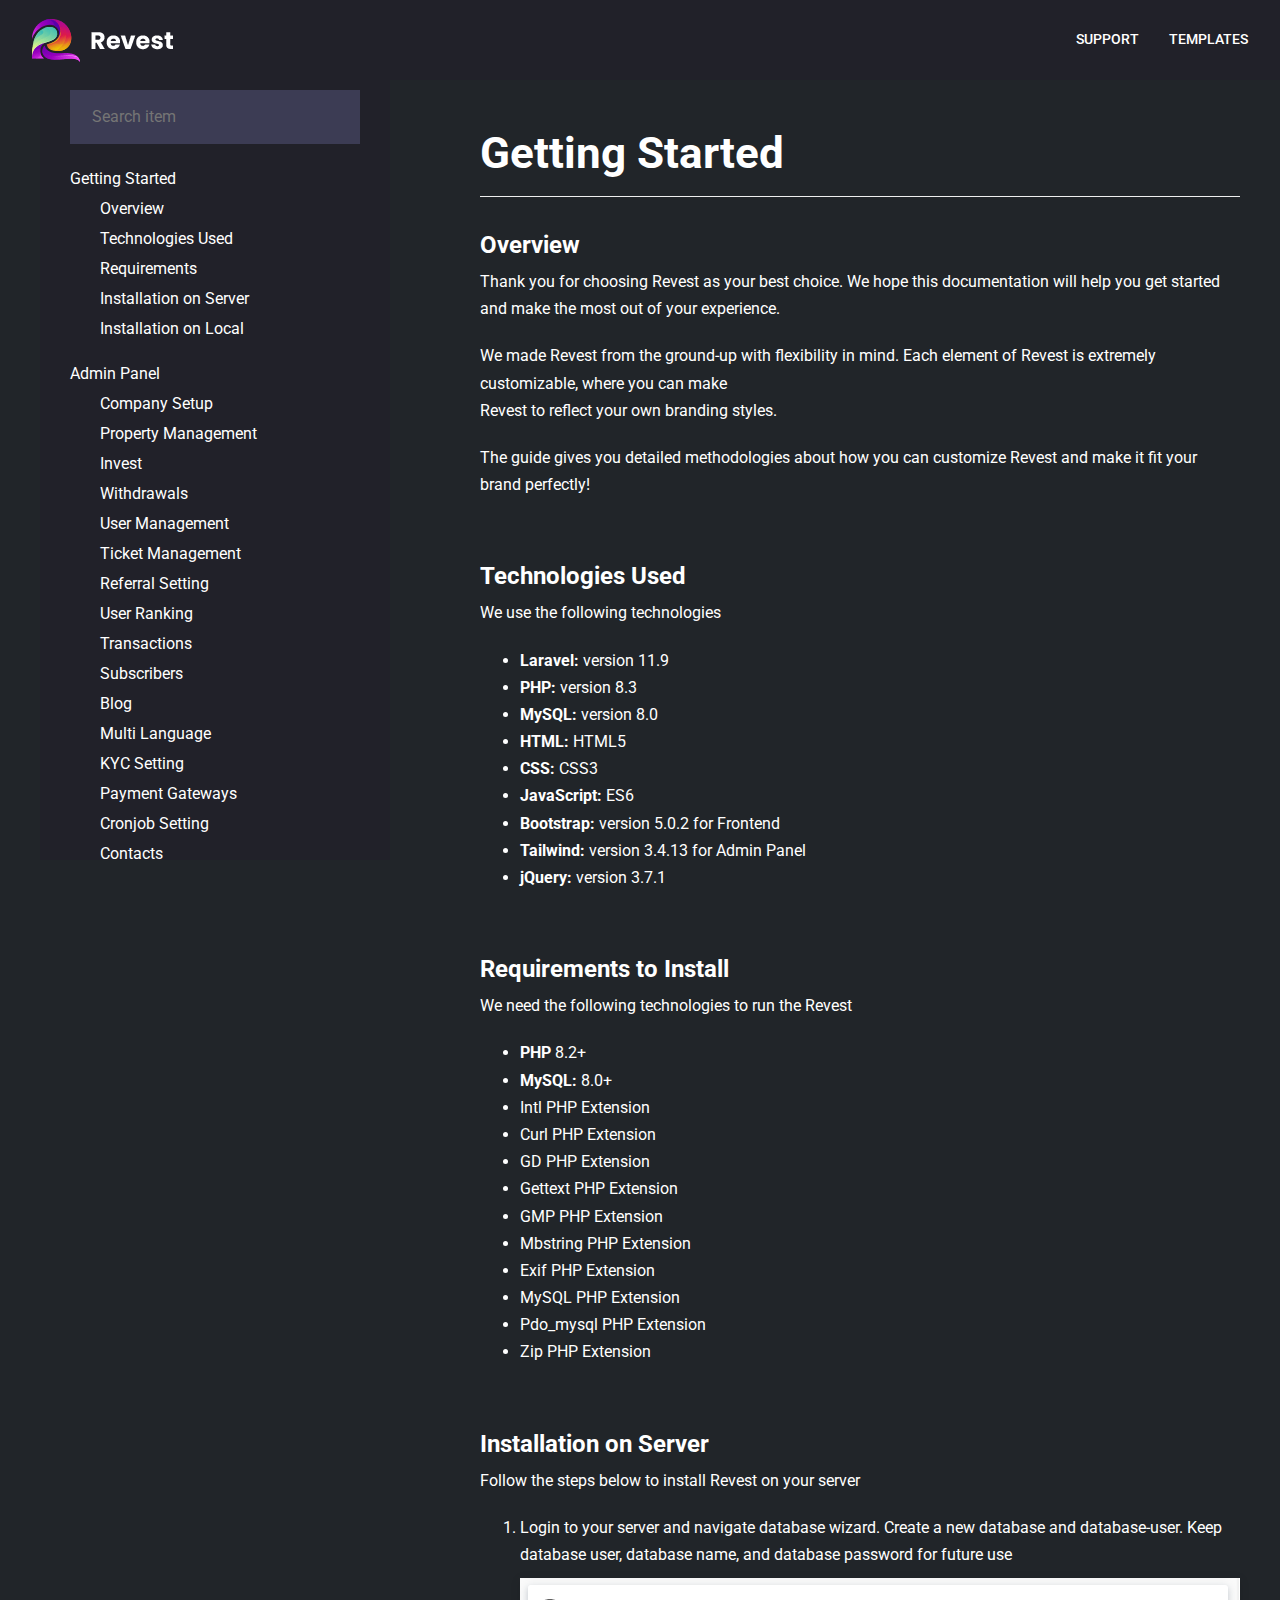
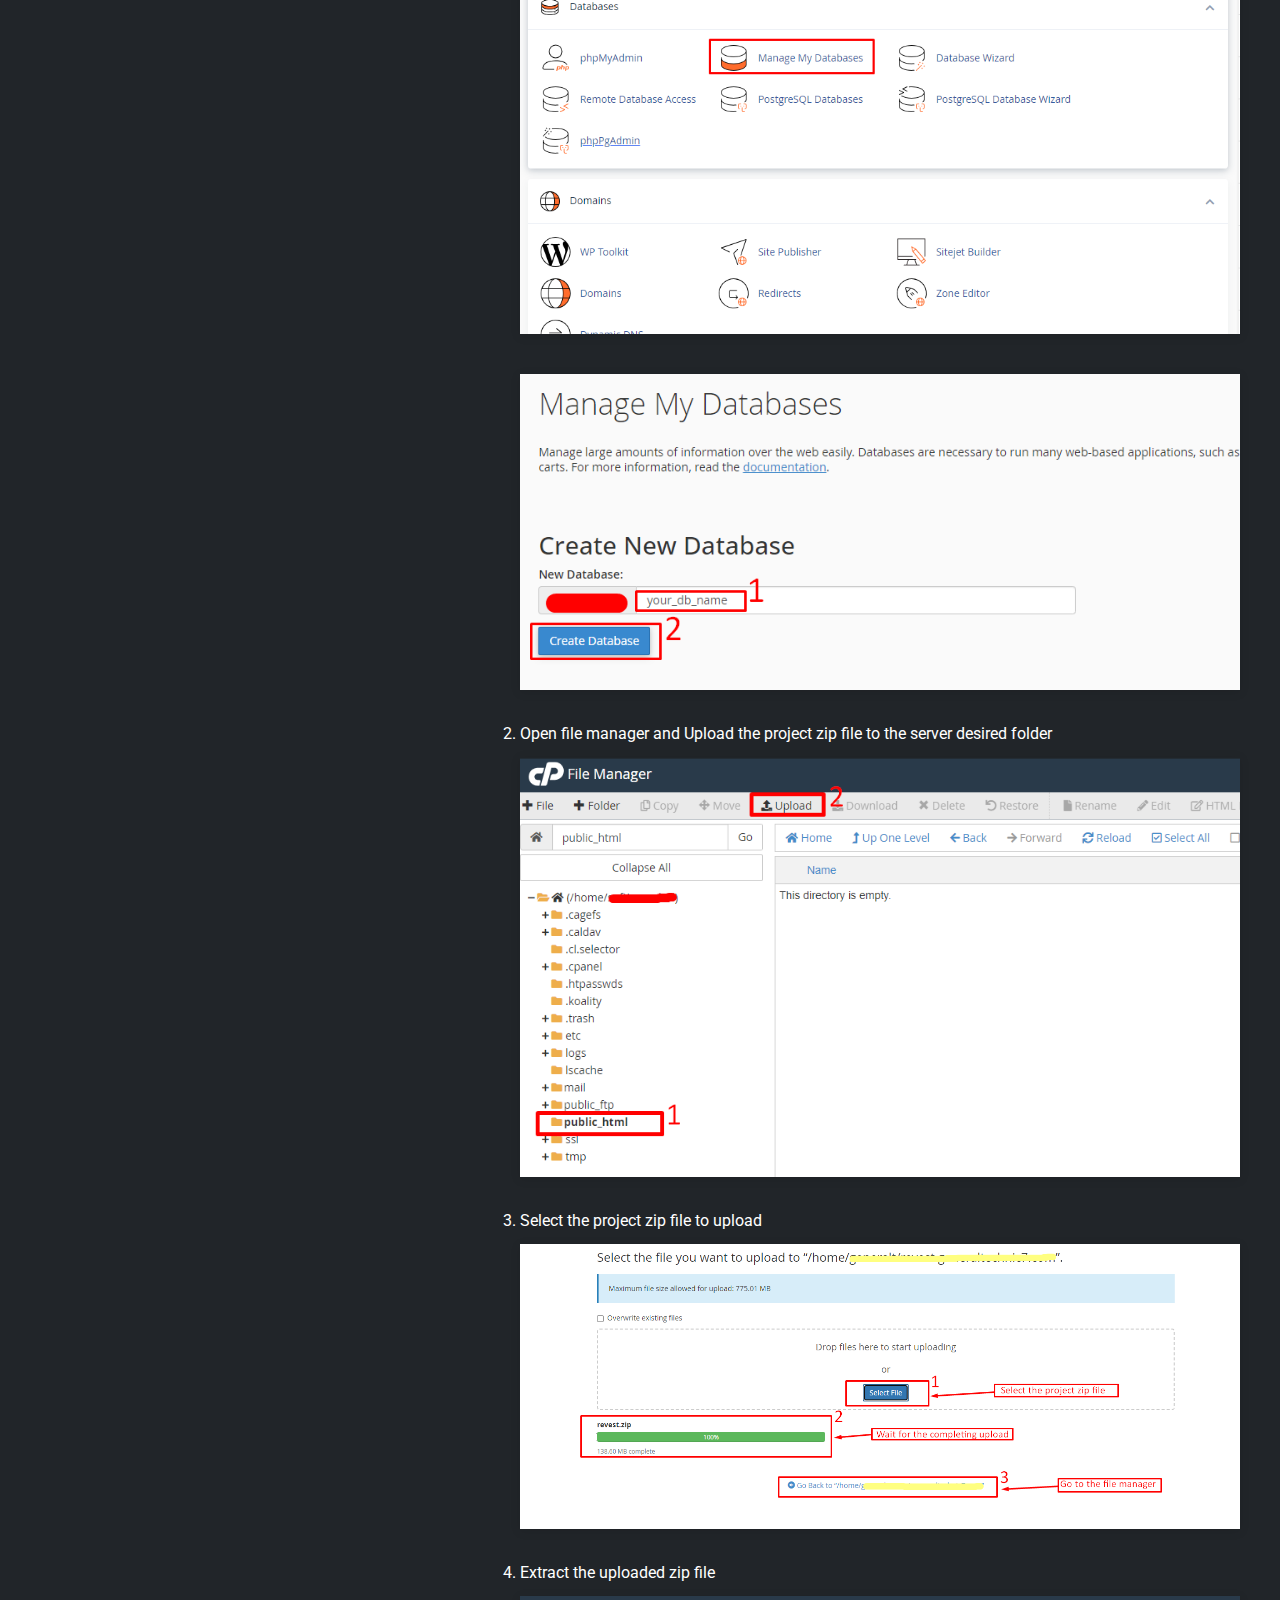
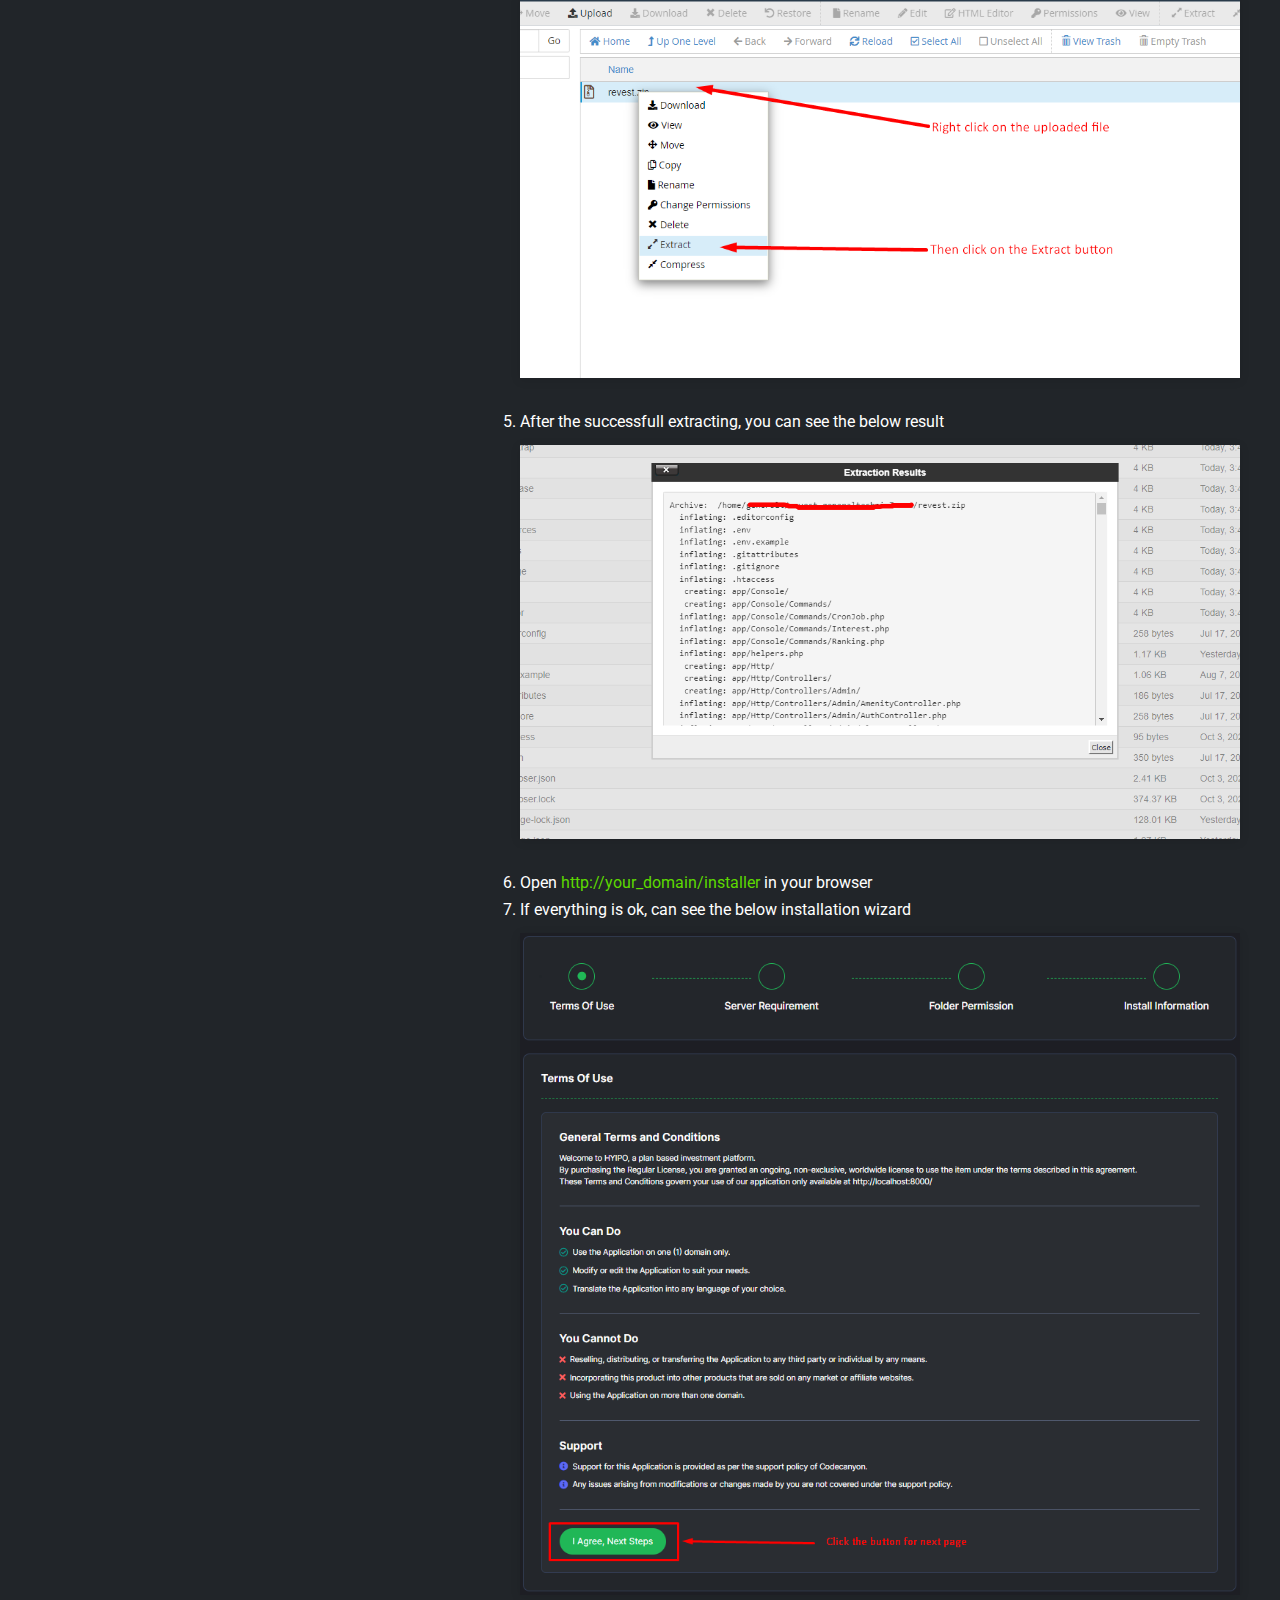
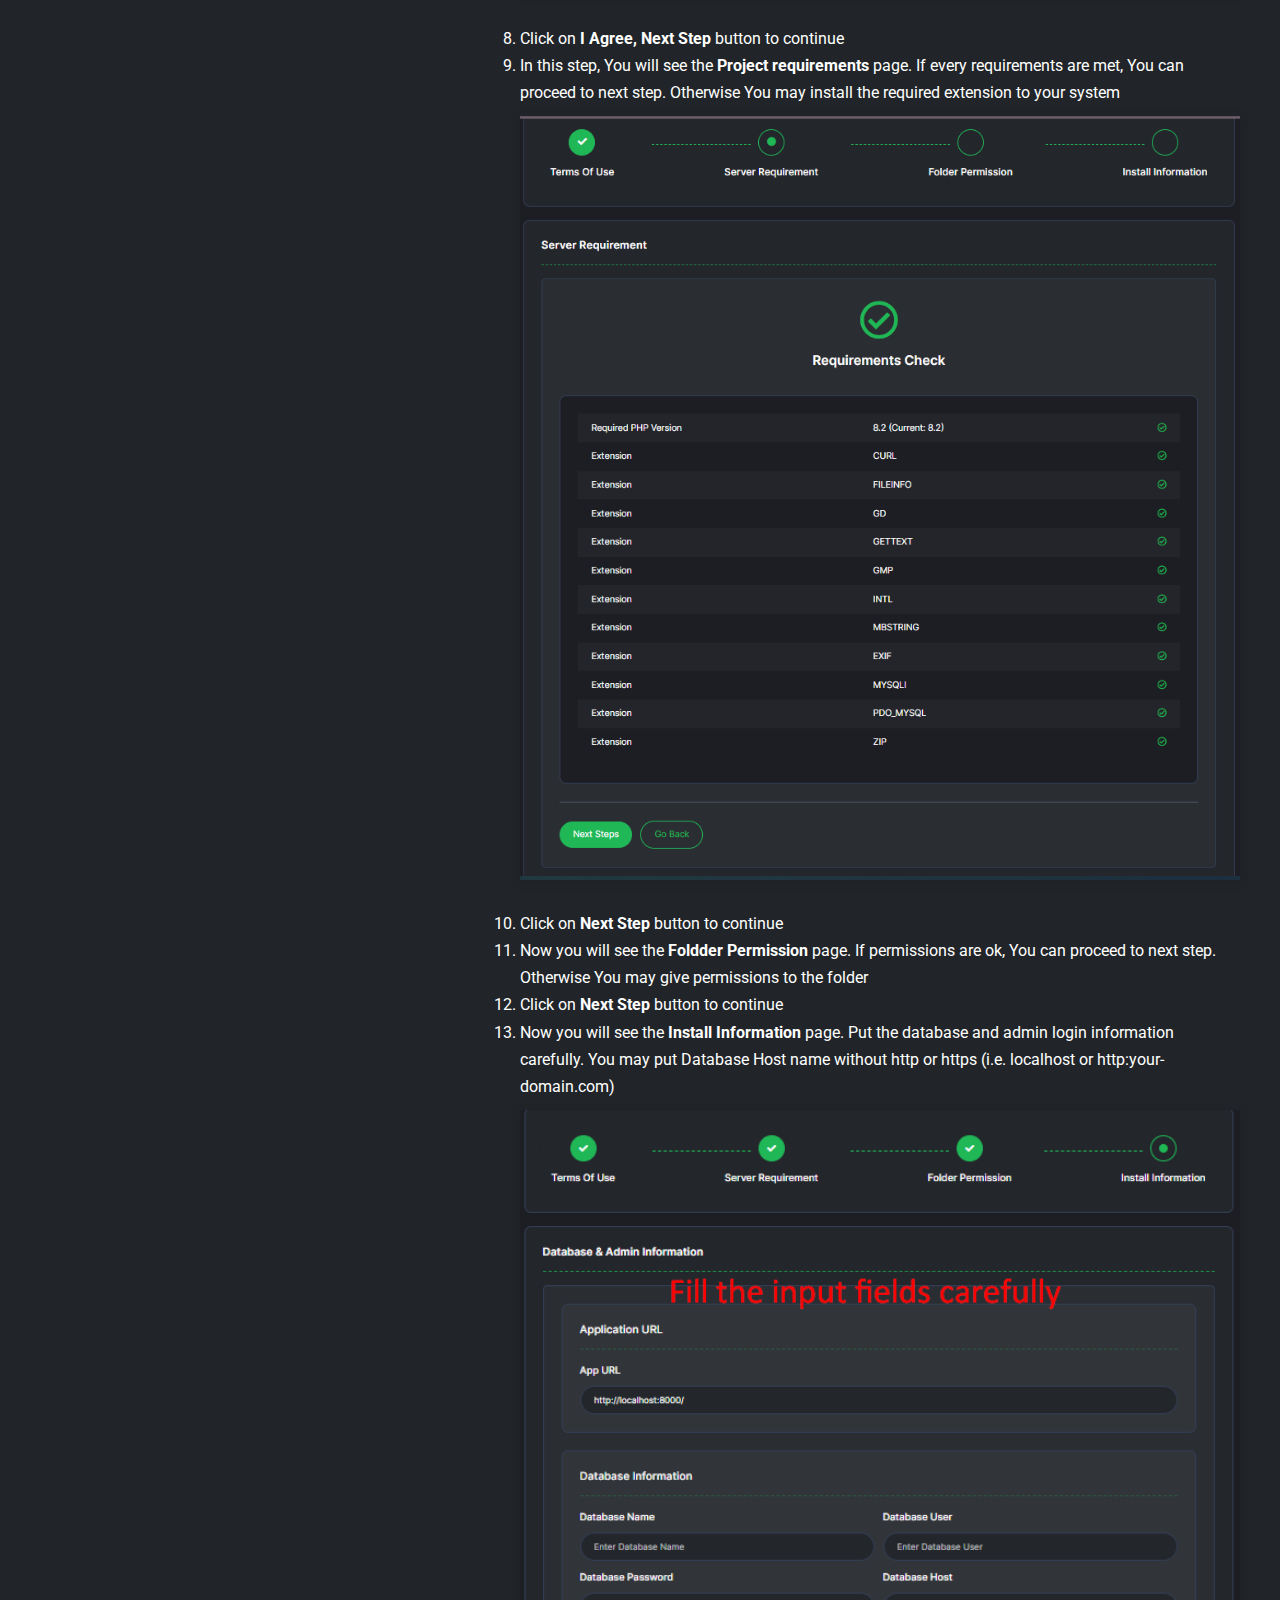
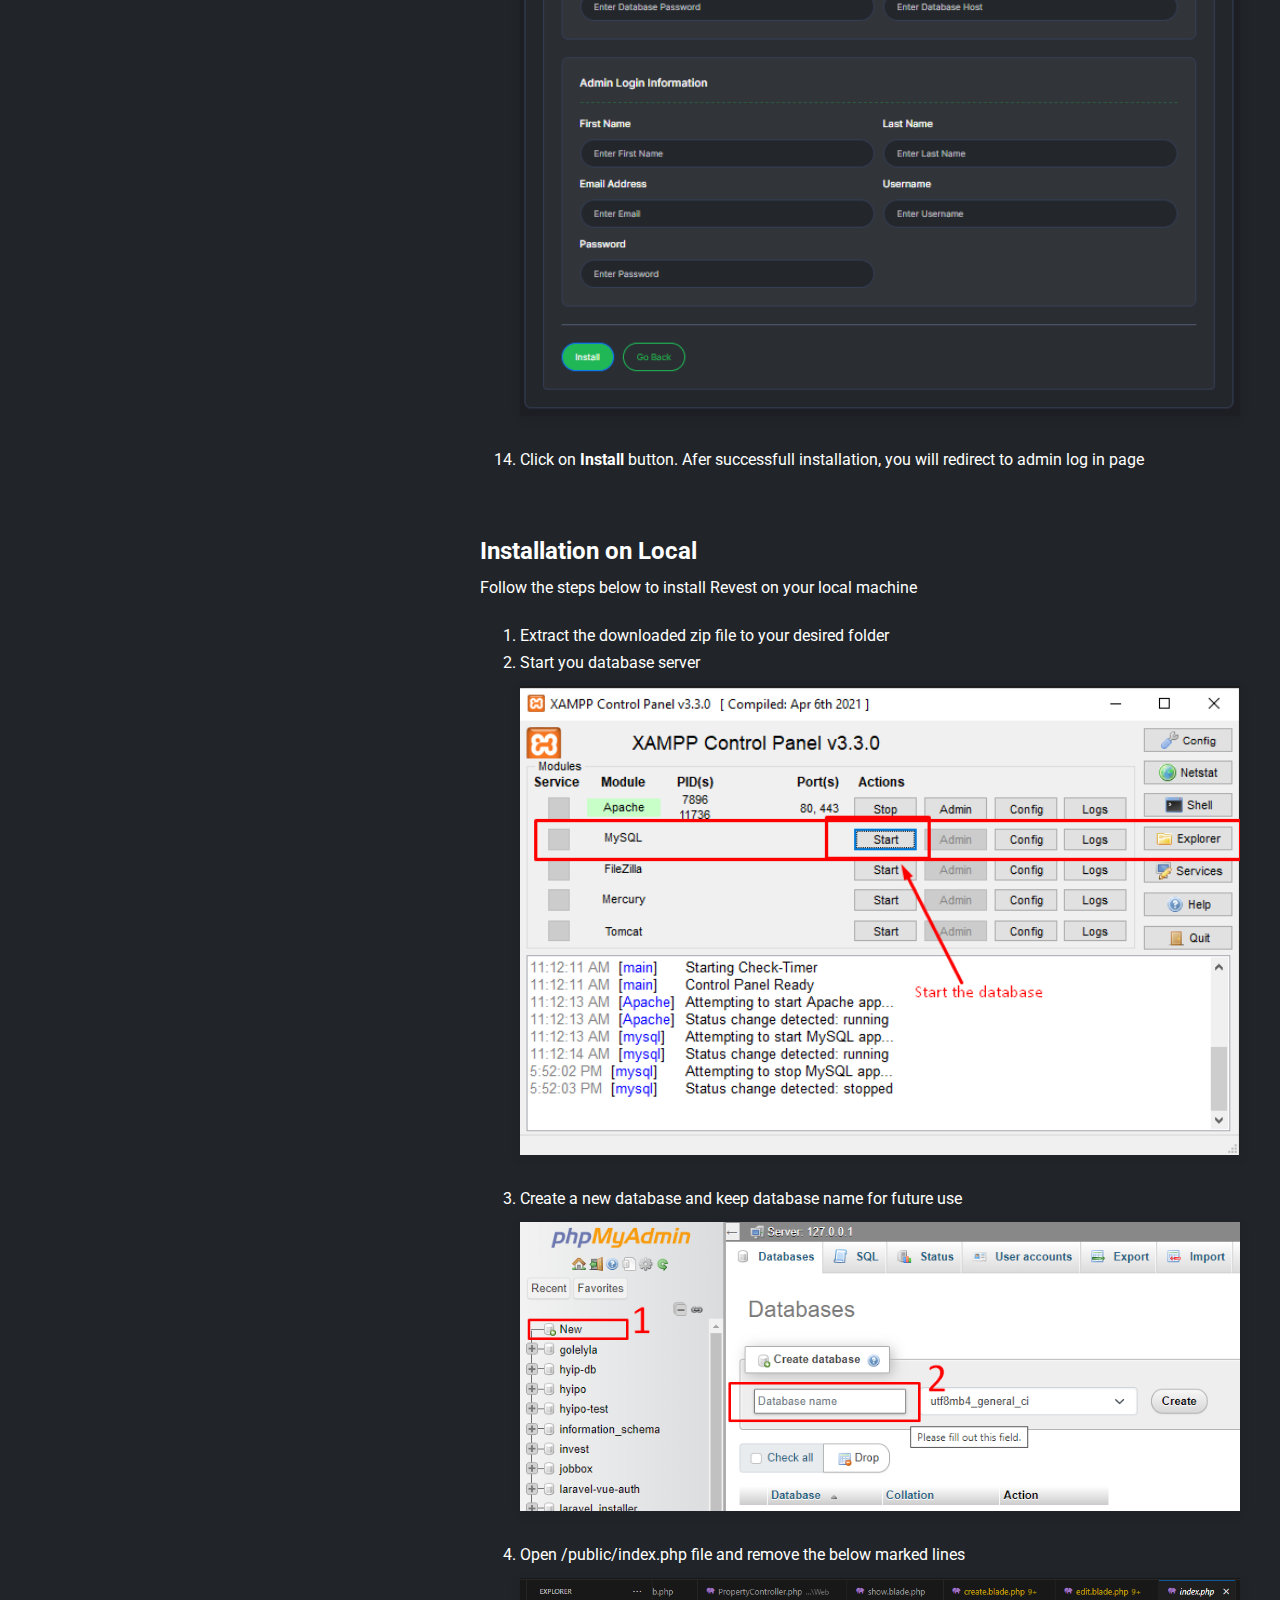
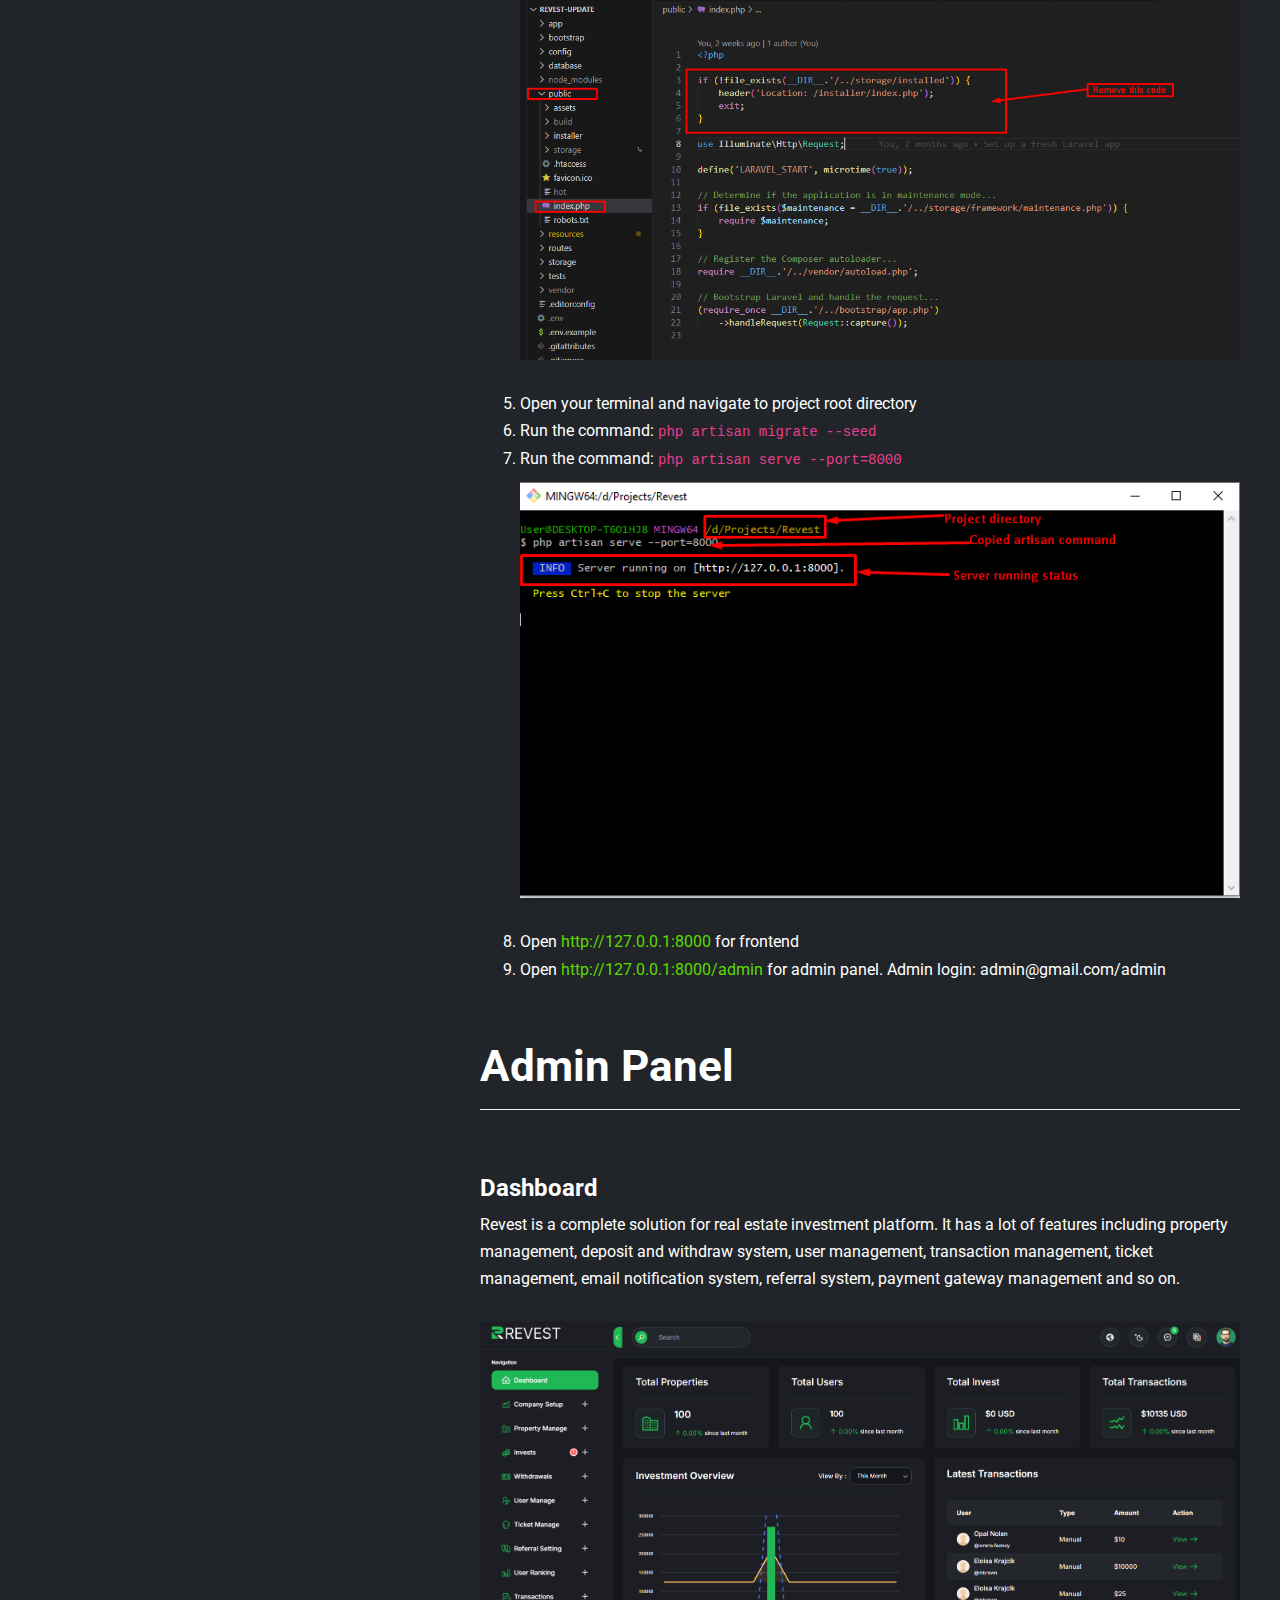
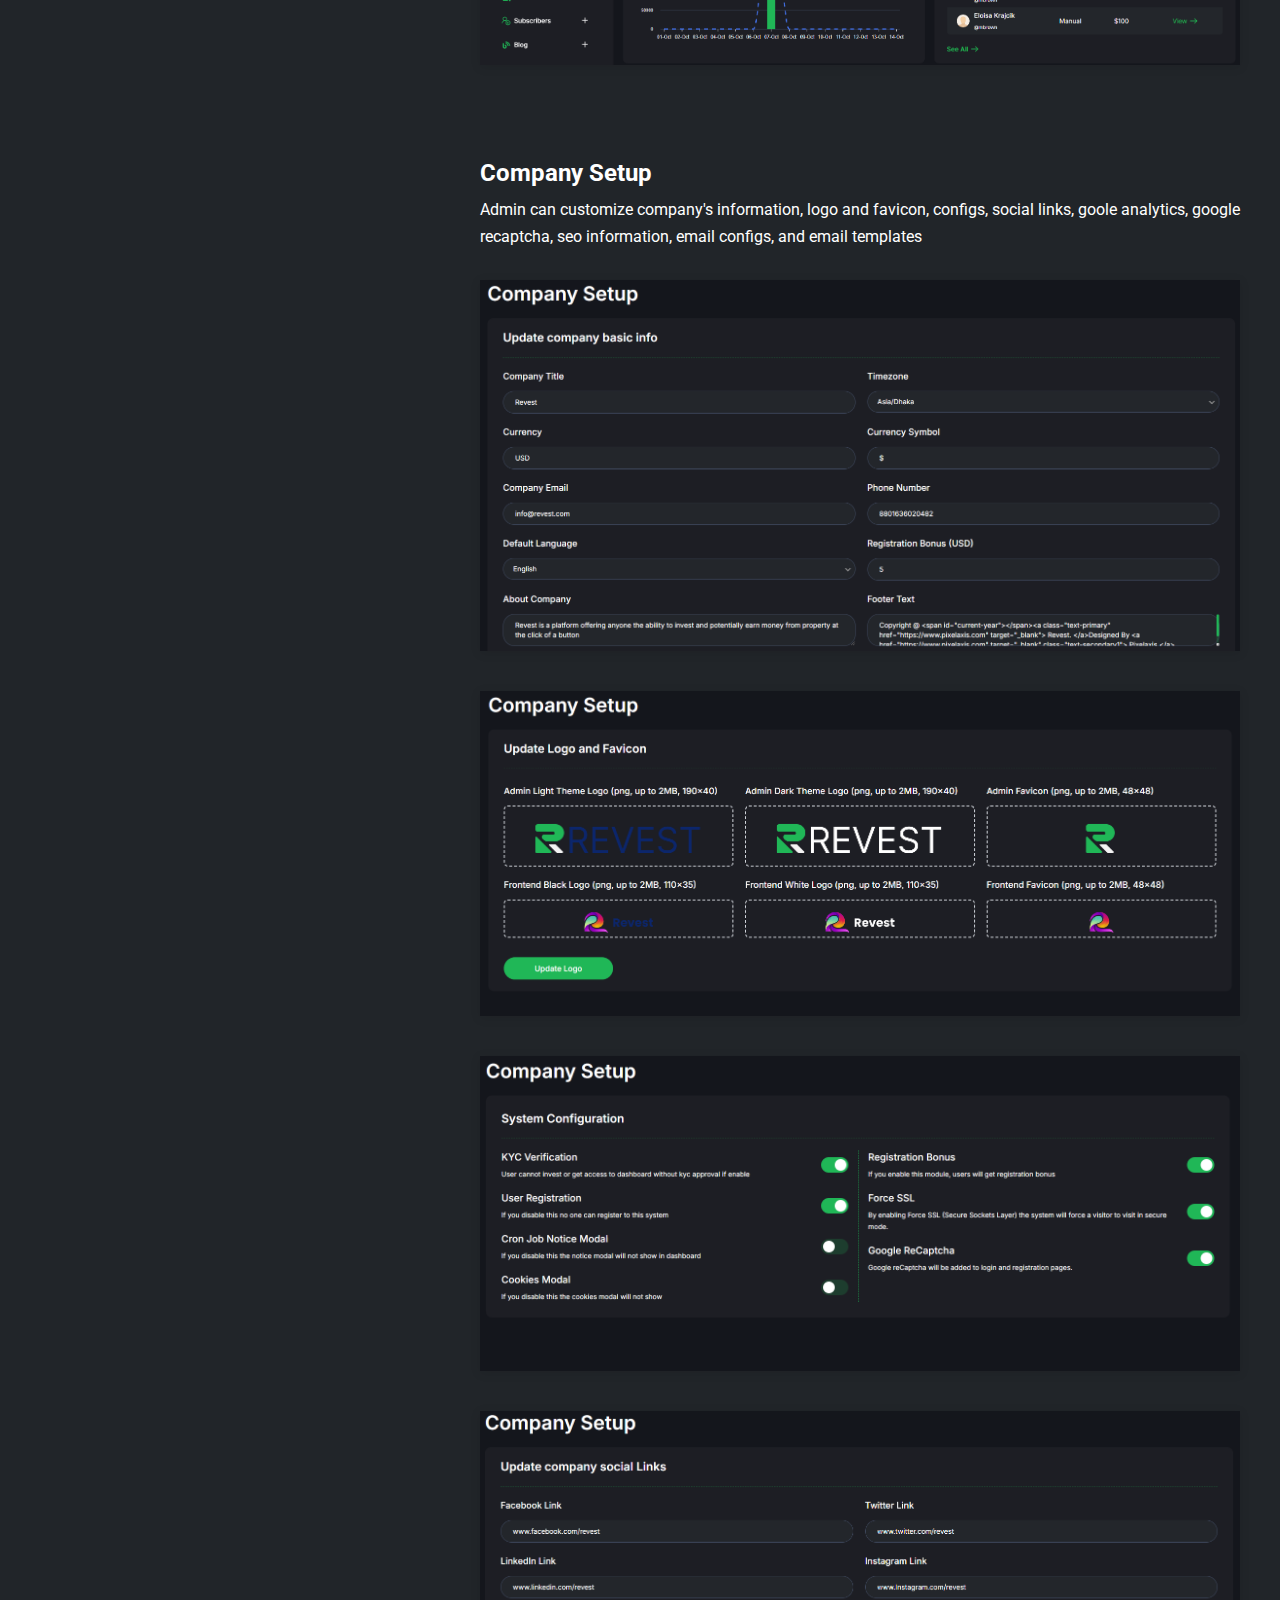
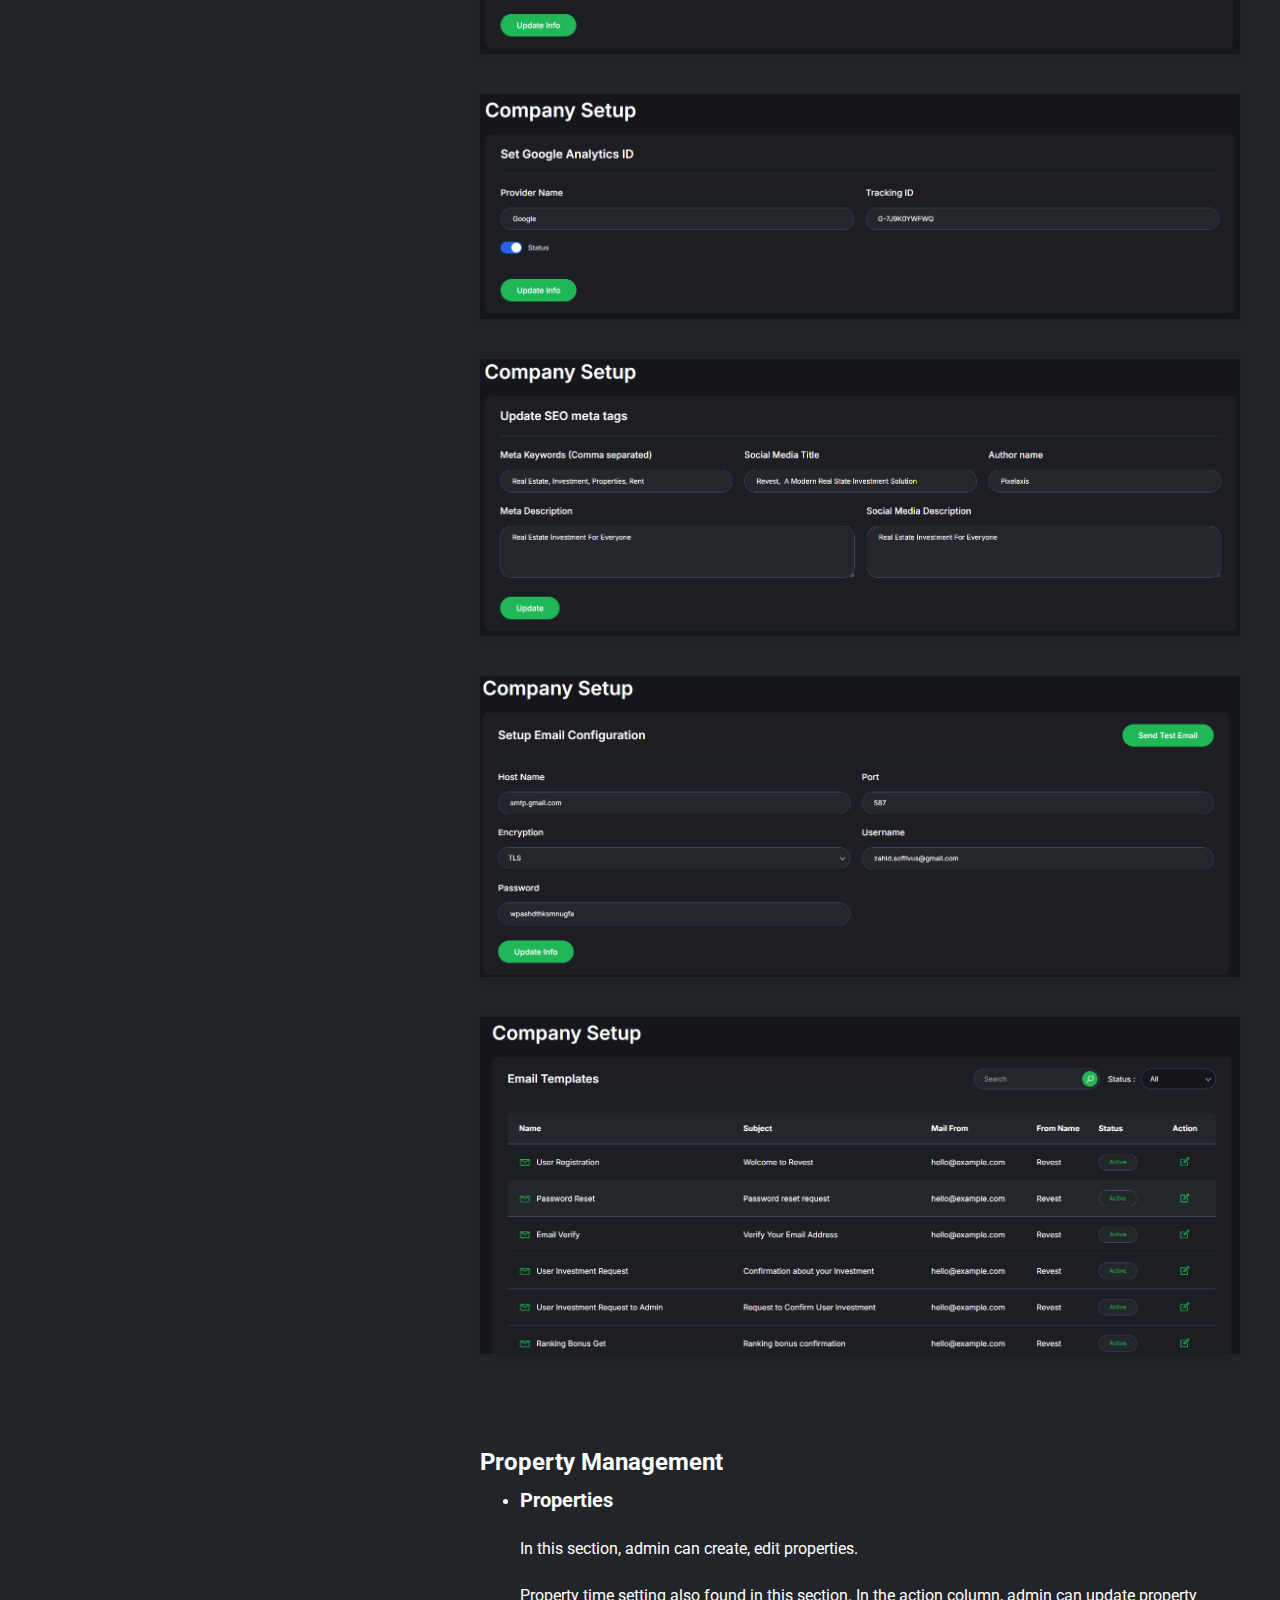
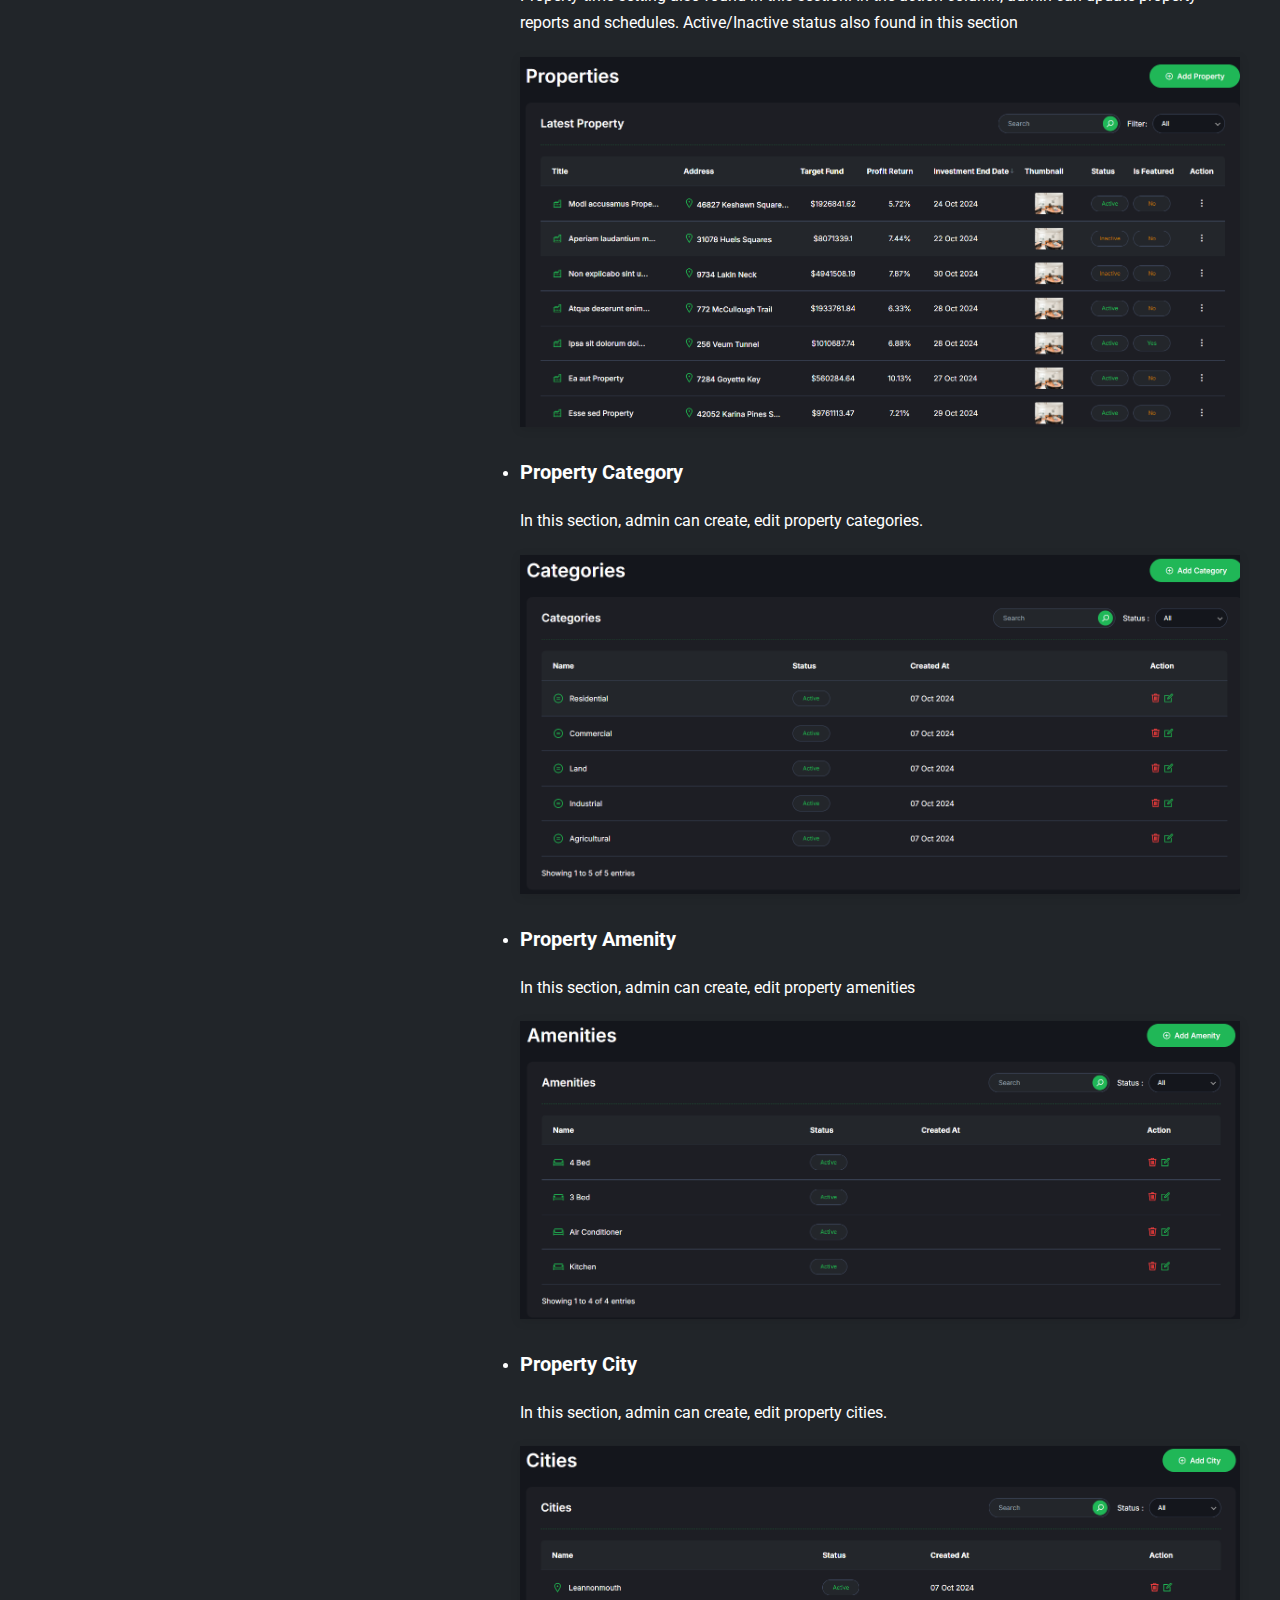
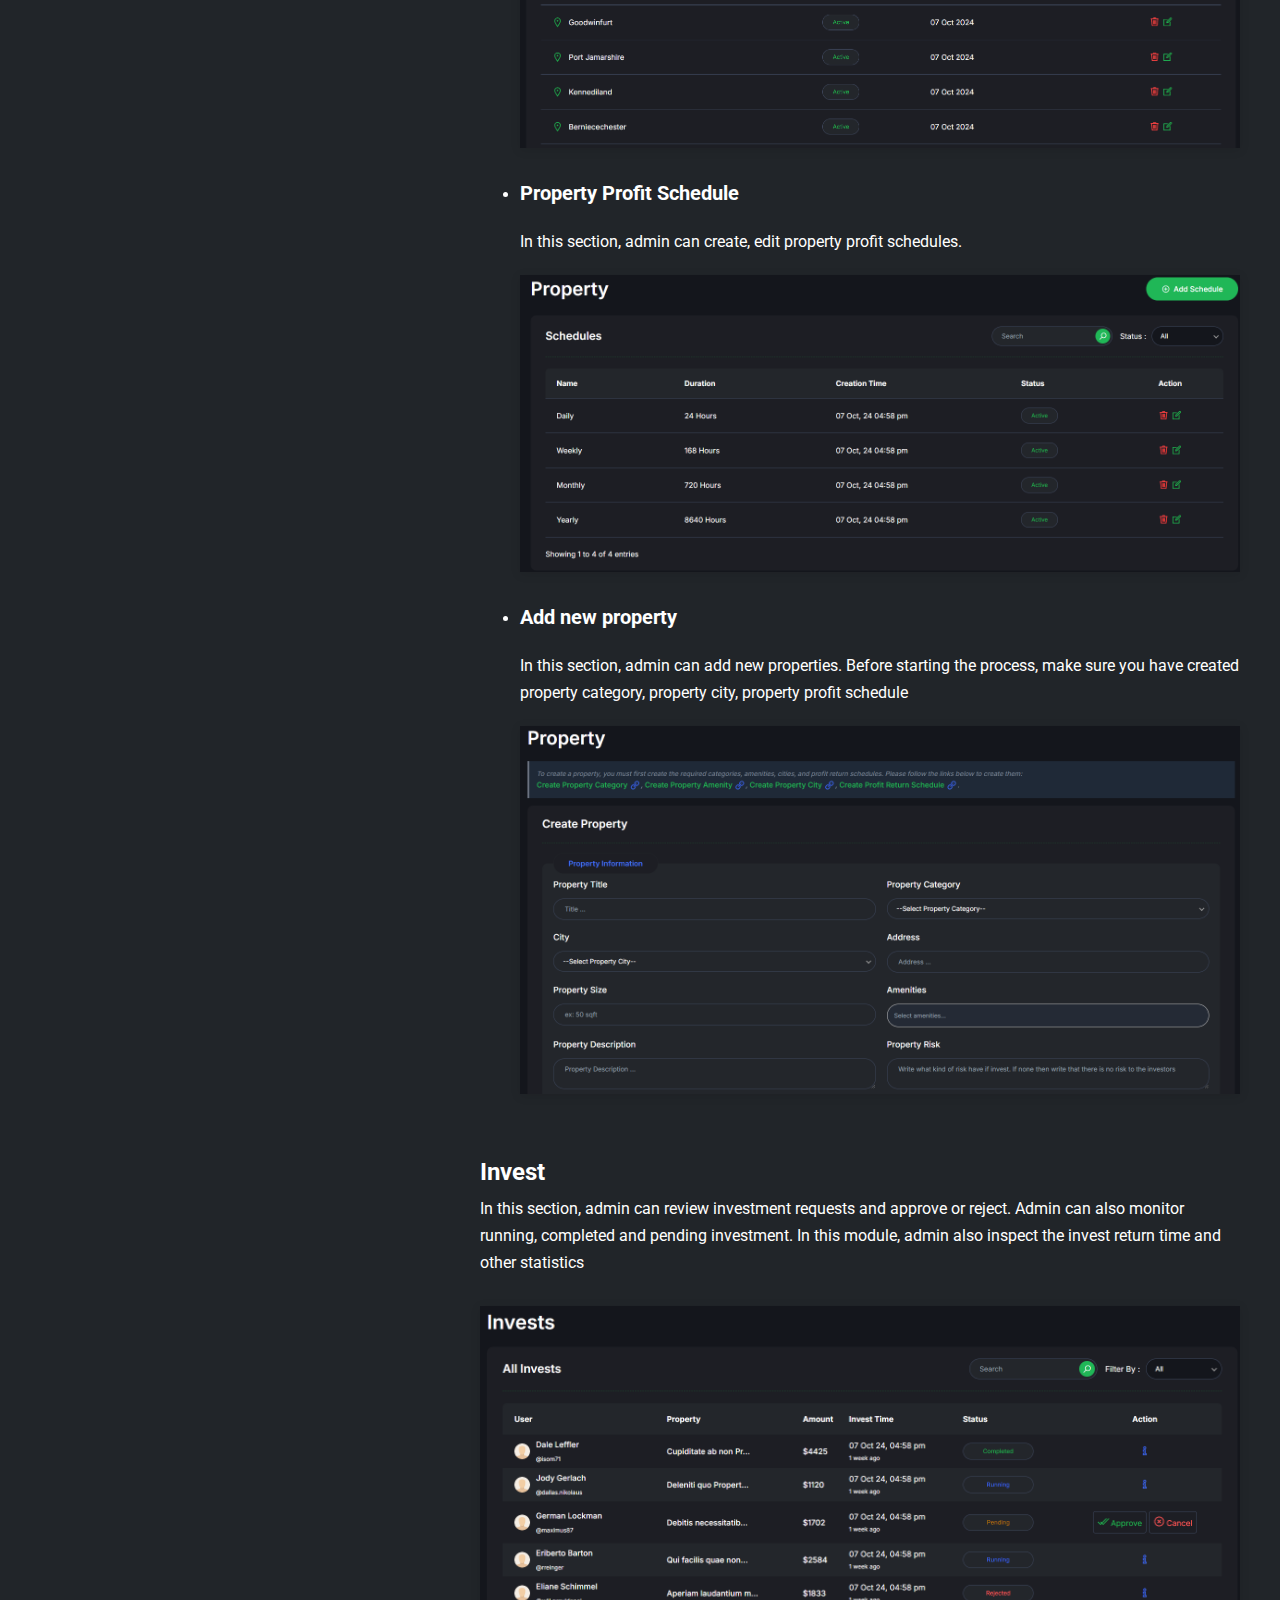
<file: index.html>
<!DOCTYPE html>
<html class="no-js" lang="zxx">

	<head>
		<meta charset="UTF-8">
		<meta http-equiv="X-UA-Compatible" content="IE=edge">
		<meta name="viewport" content="width=device-width, initial-scale=1.0">
		<meta http-equiv="X-UA-Compatible" content="ie=edge">

		<title>Revest Documentation</title>
		<link rel="shortcut icon"
			href="assets/images/favicon.png"
			type="image/x-icon">
		<link
			href="https://fonts.googleapis.com/css?family=Roboto:300,400,500,500i,700,700i,900"
			rel="stylesheet">
		<link rel="stylesheet" type="text/css"
			href="assets/css/fontawesome-all.min.css">
		<link rel="stylesheet" type="text/css"
			href="assets/css/vendor/bootstrap.min.css">
		<link rel="stylesheet" type="text/css" href="assets/css/main.css">
	</head>

	<body>
		<a href="#top" class="back-to-top"><i class="fal fa-arrow-up"></i></a>
		<div id="component-nav"></div>
		<div class="main-content-wrapper">
			<div class="container-fluid">
				<div class="main-content p-t-40">
					<div id="component-sidebar"></div>
					<main class="main">
						<div class="filterable-wrapper">
							<h1 id="start" class="mt-0">Getting Started</h1>
							<section id="overview">
								<h3>Overview</h3>
								<p>Thank you for choosing Revest as your best choice. We hope this
									documentation will help you get started and make the most out of your
									experience.</p>
								<p>We made Revest from the ground-up with flexibility in mind. Each
									element of Revest is extremely customizable, where you can make <br>
									Revest to reflect your own branding styles.</p>
								<p>The guide gives you detailed methodologies about how you can
									customize Revest and make it fit your brand perfectly! </p>
							</section>

							<section id="technologies" class="m-t-60">
								<h3>Technologies Used</h3>
								<p>We use the following technologies</p>
								<ul>
									<li><strong>Laravel:</strong> version 11.9</li>
									<li><strong>PHP:</strong> version 8.3</li>
									<li><strong>MySQL:</strong> version 8.0</li>
									<li><strong>HTML:</strong> HTML5</li>
									<li><strong>CSS:</strong> CSS3</li>
									<li><strong>JavaScript:</strong> ES6</li>
									<li><strong>Bootstrap:</strong> version 5.0.2 for Frontend</li>
									<li><strong>Tailwind:</strong> version 3.4.13 for Admin Panel</li>
									<li><strong>jQuery:</strong> version 3.7.1</li>
								</ul>
							</section>

							<section id="requirements" class="m-t-60">
								<h3>Requirements to Install</h3>
								<p>We need the following technologies to run the Revest</p>
								<ul>
									<li><strong>PHP</strong> 8.2+</li>
									<li><strong>MySQL:</strong> 8.0+</li>
									<li>Intl PHP Extension</li>
									<li>Curl PHP Extension</li>
									<li>GD PHP Extension</li>
									<li>Gettext PHP Extension</li>
									<li>GMP PHP Extension</li>
									<li>Mbstring PHP Extension</li>
									<li>Exif PHP Extension</li>
									<li>MySQL PHP Extension</li>
									<li>Pdo_mysql PHP Extension</li>
									<li>Zip PHP Extension</li>
								</ul>
							</section>

							<section id="installation-on-server" class="m-t-60">
								<h3>Installation on Server</h3>
								<p>Follow the steps below to install Revest on your server</p>
								<ol>
									<li>Login to your server and navigate database wizard. Create a new
										database and database-user. Keep database user,
										database name, and database password for future use</li>
									<img src="assets/images/installation/manage-database.png" alt
										width="1000"
										class="m-t-10">
									<img src="assets/images/installation/create-db-name.png" alt
										width="1000"
										class="m-t-10">
									<li>Open file manager and Upload the project zip file to the server
										desired folder</li>
									<img src="assets/images/installation/upload-file.png" alt width="1000"
										class="m-t-10">
									<li>Select the project zip file to upload</li>
									<img src="assets/images/installation/upload-file-select.png" alt
										width="1000"
										class="m-t-10">
									<li>Extract the uploaded zip file</li>
									<img src="assets/images/installation/upload-file-extract.png" alt
										width="1000"
										class="m-t-10">
									<li>After the successfull extracting, you can see the below result</li>
									<img src="assets/images/installation/upload-file-extract-result.png" alt
										width="1000"
										class="m-t-10">
									<li>Open <a href="http://your_domain/installer"
											target="_blank">http://your_domain/installer</a> in your browser</li>
									<li>If everything is ok, can see the below installation wizard</li>
									<img src="assets/images/installation/terms.png" alt width="1000"
										class="m-t-10">
									<li>Click on <strong>I Agree, Next Step</strong> button to
										continue</li>
									<li>In this step, You will see the <strong>Project
											requirements</strong> page. If every requirements are met, You can
										proceed to next step. Otherwise You may install the required extension
										to your system</li>
									<img src="assets/images/installation/requirements.png" alt width="1000"
										class="m-t-10">
									<li>Click on <strong>Next Step</strong> button to continue</li>
									<li>Now you will see the <strong>Foldder Permission</strong> page. If
										permissions are ok, You can proceed to next step. Otherwise You may
										give permissions to the folder</li>
									<li>Click on <strong>Next Step</strong> button to continue</li>
									<li>Now you will see the <strong>Install Information</strong> page. Put
										the database and admin login information carefully. You may put
										Database Host name without http or https (i.e. localhost or
										http:your-domain.com)</li>
									<img src="assets/images/installation/informations.png" alt width="1000"
										class="m-t-10">
									<li>Click on <strong>Install</strong> button. Afer successfull
										installation, you will redirect to admin log in page</li>
								</ol>
							</section>

							<section id="installation-on-local" class="m-t-60">
								<h3>Installation on Local</h3>
								<p>Follow the steps below to install Revest on your local machine</p>
								<ol>
									<li>Extract the downloaded zip file to your desired folder</li>
									<li>Start you database server</li>
									<img src="assets/images/installation/start-database.png" alt
										width="1000"
										class="m-t-10">
									<li>Create a new database and keep database name for future use</li>
									<img src="assets/images/installation/local-db-create.png" alt
										width="1000"
										class="m-t-10">
									<li>Open /public/index.php file and remove the below marked lines</li>
									<img src="assets/images/installation/remove-installation-code.png" alt
										width="1000"
										class="m-t-10">
									<li>Open your terminal and navigate to project root directory</li>
									<li>Run the command: <code class="copy c-pointer"
											data-bs-toggle="tooltip" data-bs-placement="top"
											title="Click to copy">php artisan migrate --seed</code><span
											class="copied d-none"> Copied</span></li>
									<li>Run the command: <code class="copy c-pointer"
											data-bs-toggle="tooltip" data-bs-placement="top"
											title="Click to copy">php artisan serve --port=8000</code><span
											class="copied d-none"> Copied</span></li>
									<img src="assets/images/installation/start-local-server.png" alt
										width="1000"
										class="m-t-10">
									<li>Open <a href="http://127.0.0.1:8000"
											target="_blank">http://127.0.0.1:8000</a> for frontend</li>
									<li>Open <a href="http://127.0.0.1:8000/admin"
											target="_blank">http://127.0.0.1:8000/admin</a> for admin panel.
										Admin
										login: admin@gmail.com/admin</li>
								</ol>
							</section>

							<h1 id="admin">Admin Panel</h1>
							<section id="dashboard" class="m-t-60">
								<h3>Dashboard</h3>
								<p>Revest is a complete solution for real estate investment platform. It
									has a lot of features including property management, deposit and
									withdraw system, user management, transaction management, ticket
									management,
									email notification system, referral system, payment gateway management
									and so on.</p>
								<img src="assets/images/admin/dashboard.png" alt width="1000"
									class="m-t-10">
							</section>

							<section id="company-setup" class="m-t-60">
								<h3>Company Setup</h3>
								<p>Admin can customize company's information, logo and favicon, configs,
									social links, goole analytics, google recaptcha, seo information, email
									configs, and
									email templates</p>
								<img src="assets/images/admin/basic-info.png" alt width="1000"
									class="m-t-10">
								<img src="assets/images/admin/logo-and-favicon.png" alt width="1000"
									class="m-t-10">
								<img src="assets/images/admin/configs.png" alt width="1000"
									class="m-t-10">
								<img src="assets/images/admin/social-links.png" alt width="1000"
									class="m-t-10">
								<img src="assets/images/admin/google-analytics.png" alt width="1000"
									class="m-t-10">
								<img src="assets/images/admin/seo-meta.png" alt width="1000"
									class="m-t-10">
								<img src="assets/images/admin/email-config.png" alt width="1000"
									class="m-t-10">
								<img src="assets/images/admin/email-template.png" alt width="1000"
									class="m-t-10">
							</section>

							<section id="property-management" class="m-t-60">
								<h3>Property Management</h3>
								<ul>
									<li>
										<h4>Properties</h4>
										<p>In this section, admin can create, edit properties.</p>
										<p>Property time setting also found in this section. In the action
											column, admin can update property reports and schedules.
											Active/Inactive status also found in this section</p>
										<img src="assets/images/admin/property.png" alt width="1000"
											class="m-t-10">
									</li>
									<li>
										<h4>Property Category</h4>
										<p>In this section, admin can create, edit property categories.</p>
										<img src="assets/images/admin/property-category.png"
											alt="property category" width="1000">
									</li>
									<li>
										<h4>Property Amenity</h4>
										<p>In this section, admin can create, edit property amenities</p>
										<img src="assets/images/admin/property-amenity.png"
											alt="property amenity" width="1000">
									</li>
									<li>
										<h4>Property City</h4>
										<p>In this section, admin can create, edit property cities.</p>
										<img src="assets/images/admin/property-city.png" alt="property city"
											width="1000">
									</li>
									<li>
										<h4>Property Profit Schedule</h4>
										<p>In this section, admin can create, edit property profit
											schedules.</p>
										<img src="assets/images/admin/property-profit-schedule.png"
											alt="property schedule" width="1000">
									</li>
									<li>
										<h4>Add new property</h4>
										<p>In this section, admin can add new properties. Before starting the
											process, make sure you have created property category, property city,
											property profit schedule</p>
										<img src="assets/images/admin/add-property.png" alt="add new property"
											width="1000">
									</li>
								</ul>
							</section>

							<section id="invest" class="m-t-60">
								<h3>Invest</h3>
								<p>In this section, admin can review investment requests and approve or
									reject. Admin can also monitor running, completed and pending
									investment. In this module, admin also inspect the invest return time
									and other statistics</p>
								<img src="assets/images/admin/invest.png" alt width="1000"
									class="m-t-10">
							</section>

							<section id="withdrawals" class="m-t-60">
								<h3>Withdraw Management</h3>
								<ul>
									<li>
										<h4>Withdraw request</h4>
										<p>In this section, admin can review withdraw requests and approve or reject.</p>
										<img src="assets/images/admin/withdrawal.png" alt width="1000"
											class="m-t-10">
									</li>
									<li>
										<h4>Withdraw method</h4>
										<p>In this section, admin can create, edit withdraw methods. Clicking on the + icon on the action column, admin can add field to the withdraw method</p>
										<img src="assets/images/admin/withdrawal-method.png" alt width="1000"
											class="m-t-10">
									</li>
								</ul>
							</section>

							<section id="user-management" class="m-t-60">
								<h3>User Management</h3>
								<p>In this section, admin can see a list of registered users.</p>
								<img src="assets/images/admin/users.png" alt width="1000"
									class="m-t-10">
								<p>By clicking on user name or right side eye icon, admin can see user
									details. In this section, admin can logged in as user, ban user, update
									kyc and email verification status, and user profile information. From
									the right side, admin can make a quick transaction (add or substract
									balance) from user.</p>
								<img src="assets/images/admin/user-view.png" alt width="1000"
									class="m-t-10">
								<p>By clicking on <strong><i>'i'</i></strong> icon, admin can see user
									information at a glance.</p>
								<img src="assets/images/admin/user-info.png" alt width="1000"
									class="m-t-10">
								<p>In the KYC pending and KYC rejected section, admin can see user kyc
									request. Admin can preview the kyc document and approve or reject.</p>
								<img src="assets/images/admin/kyc-unverified.png" alt width="1000"
									class="m-t-10">
								<p>Last section of this module is notification sending section. Admin
									can send email notification to user by group. Available groups are all
									users, selected users, active users, pending invest users, Closed
									invest users, canceled invest users, Kyc verified/unverified users, and
									many more</p>
								<h5>Termilogies</h5>
								<p>Skip First: Number of users skip from the selected group</p>
								<p>Per Batch: Number of users per batch from the selected group. Email
									sending will be done by batch by batch </p>
								<p>Interval Between Batche: Number of seconds wait between each
									batch</p>
								<img src="assets/images/admin/user-notification.png" alt width="1000"
									class="m-t-10">
							</section>

							<section id="ticket-management" class="m-t-60">
								<h3>Ticket Management</h3>
								<p>In the ticket management module, there are two sections: Open tickets
									and Closed tickets. User cannot reply to the closed tickets any more.
									But admin can re-open the closed tickets. In open ticket section, admin
									can see all open tickets and reply to the tickets. The tickets are
									sorted by its last message time. The number of each ticket right side
									indicates the number of user message after admin reply. User and admin
									both can attach files to each reply and download them.</p>
								<img src="assets/images/admin/ticket.png" alt width="1000"
									class="m-t-10">
							</section>

							<section id="referral-setting" class="m-t-60">
								<h3>Referral Setting</h3>
								<p>In the referral module, admin can configure referral bonuses. If a
									user referred by another user, he will get a certain amount of referral
									bonus. Referral bonus will be given to the referred user at the time of
									deposit, invest or interest.</p>
								<img src="assets/images/admin/referral.png" alt width="1000"
									class="m-t-10">
								<p>Admin can update update bonuses of each type of event. To update,
									admin can click on <strong><i>'Update'</i></strong> button. then put
									the number of level to giving bonus. After click generate button, the
									input fields are generated. Put each level bonus and click on
									<strong><i>'Submit'</i></strong> button. The newly update bonus value
									will replaced the old one</p>
								<img src="assets/images/admin/referral-update.png" alt width="1000"
									class="m-t-10">
								<p>In the later section of this module, the referral transaction logs
									will be shown. In this logs table, The total amount of referral bonus
									details will be found</p>
								<img src="assets/images/admin/referral-log.png" alt width="1000"
									class="m-t-10">
							</section>

							<section id="user-ranking" class="m-t-60">
								<h3>User Ranking</h3>
								<p>In the user ranking module, admin can configure user ranking. User
									can see their ranking and their target to fill up to achive the
									ranking. After achive the target, user can get a certain amount of
									bonus.</p>
								<img src="assets/images/admin/ranking.png" alt width="1000"
									class="m-t-10">
								<p>Fron the right side info icon, admin can see user ranking details
									that how many user achived this ranking, total bounus get by users, and
									number of current users in this ranking</p>
								<img src="assets/images/admin/ranking-info.png" alt width="1000"
									class="m-t-10">
							</section>

							<section id="transactions" class="m-t-60">
								<h3>Transactions</h3>
								<p>In this section, admin can see all types of transactions that
									happened in the system. Some transaction have a details link found by
									the eye icon on the right side.</p>
								<img src="assets/images/admin/transactions.png" alt width="1000"
									class="m-t-10">
							</section>

							<section id="subscribers" class="m-t-60">
								<h3>Subscribers</h3>
								<p>In this module, All subscribers list will be shown. Subscriber's
									location info will be shown if can captured by the tracker</p>
								<img src="assets/images/admin/subscribers.png" alt width="1000"
									class="m-t-10">
								<p>From the upper right corner 'Send Mail' button, admin can send email
									to all subscribers</p>
								<img src="assets/images/admin/subscribers-send-mail.png" alt
									width="1000"
									class="m-t-10">
							</section>

							<section id="blog" class="m-t-60">
								<h3>Blogs</h3>
								<p>In this module, Admin can confugure blogs that shown on the website.
									Admin can add, edit and delete blogs. Also it is possible to config
									blog tags and categories.</p>
								<img src="assets/images/admin/blogs.png" alt width="1000"
									class="m-t-10">
							</section>

							<section id="multi-language" class="m-t-60">
								<h3>Multi Language</h3>
								<p>In this module, Admin can configure languages for the website. It is
									possible to add as many languages as you want. The detail of the adding
									new language or update language found in top-right corner help button.
									To add new language,
									Follow the steps below:</p>
								<ul>
									<li>Click on <strong><i>'Add Language'</i></strong> button from the
										left side navigation</li>
									<li>Download the language json file (Key) by clicking on
										<strong><i>'Download File'</i></strong> found in the help modal</li>
									<img src="assets/images/admin/language-add.png" alt width="1000"
										class="m-t-10">
									<li>Modify the json file as you want</li>
									<img src="assets/images/admin/language-modify.png" alt width="1000"
										class="m-t-10">
									<li>Input your language name(appeared on language change dropdown),
										Langusage key (For identifying the language uniquely), and upload the
										modified json file by clicking on
										<strong><i>'Language(json) file'</i></strong></li>
									<li>Click on <strong><i>'Create'</i></strong> button to save</li>
									<li>After saving, you can see the language list. The newly added
										language will be shown in the list</li>
									<li>Change the language from the dropdown to effect the changes of the
										language</li>
									<img src="assets/images/admin/language-modified.png" alt width="1000"
										class="m-t-10">
								</ul>
							</section>

							<section id="kyc-setting" class="m-t-60">
								<h3>KYC Setting</h3>
								<p>KYC (Know your customer) is the process of verifying the identity of
									a user. Admin can configure KYC setting. Admin can take the information
									from user and verify it. If KYC Verification is active in
									<strong>Company Setup -> System Configs</strong> module and User is not
									kyc verified then user cannot make any transaction even get access to
									the dashboard in the system. </p>
								<img src="assets/images/admin/kyc.png" alt width="1000" class="m-t-10">
								<p>To add/modify the KYC form, Follow the steps below:</p>
								<ul>
									<li>Click the <strong><i>'Add Field'</i></strong> button from the left
										side navigation</li>
									<li>Input the field name, field type, and options related to the field
										type.</li>
									<li>The Is Required option will be checked if the field is
										required</li>
									<li>Field Status will be checked if the field is display in the
										form</li>
									<img src="assets/images/admin/kyc-add.png" alt width="1000"
										class="m-t-10">
									<li>Click the <strong><i>'Create'</i></strong> button to save</li>
									<li>After saving, you can see the list of fields. The newly added field
										will be shown in the list</li>
								</ul>
							</section>

							<section id="payment-gateways" class="m-t-60">
								<h3>Payment Gateway</h3>
								<p>In this module, Admin can configure automated payment gateways. Admin
									can modify Active/Inactive status, config the gateway charges,
									transaction limits and other settings.</p>
								<img src="assets/images/admin/gateway.png" alt width="1000"
									class="m-t-10">
								<p>To modify the gateway configurations, Follow the steps below:</p>
								<ul>
									<li>Click the <strong><i>'Edit icon'</i></strong> button</li>
									<li>Input the configs related to the gateway.</li>
									<li>The Is Required option will be checked if the field is
										required</li>
									<li>Field Status will be checked if the field is display in the
										form</li>
									<img src="assets/images/admin/gateway-config.png" alt width="1000"
										class="m-t-10">
									<li>Click the <strong><i>'Update'</i></strong> button to save</li>
									<li>After saving, the gateway will work as expected</li>
								</ul>
							</section>

							<section id="cronjob-setting" class="m-t-60">
								<h3>Cronjob Setting</h3>
								<p>Cronjob is very useful for the automated tasks. To give the plan
									interest at right time, you must configure cronjob. Currently there are
									two cronjob types: <strong>Ranking</strong>, and
									<strong>Interest</strong>.
								</p>
								<ul>
									<li><strong>Ranking</strong> is used to update ranking of users</li>
									<li><strong>Interest</strong> is used to give plan interest</li>
								</ul>
								<p>The ideal cronjob schedule is once per 5 minute. Once per minute is
									the best</p>
								<img src="assets/images/admin/cronjob.png" alt width="1000"
									class="m-t-10">
								<p>You can see the cronjob logs in the <strong>Cronjob Logs</strong>
									page</p>
								<img src="assets/images/admin/cronjob-log.png" alt width="1000"
									class="m-t-10">
							</section>

							<section id="contacts" class="m-t-60">
								<h3>Contacts</h3>
								<p>Contacts is the list of inquiry submitted from the frontend contact
									page.</p>
								<img src="assets/images/admin/contact-form.png" alt width="1000"
									class="m-t-10">
								<p>Admin can send email to all contacts by the
									<strong>'Send Email'</strong> button</p>
								<img src="assets/images/admin/contact.png" alt width="1000"
									class="m-t-10">
								<img src="assets/images/admin/contact-sendmail.png" alt width="1000"
									class="m-t-10">
							</section>

							<section id="section-management" class="m-t-60">
								<h3>Section Management</h3>
								<p>Section is the components of the frontend pages. If you want to
									modify the section content for your website your can do that from
									here</p>
								<p>Multiple pages share the same section. Suppose you change to the
									about
									section, All the pages which has about section will be affected.</p>
								<ul>
									<li>Sections</li>
									<p>A list of frontend section displayed here. Admin can preview the section by clicking on the card image.</p>
									<img src="assets/images/admin/sections.png" alt width="1000"
										class="m-t-10">
									<li>Edit Section</li>
									<img src="assets/images/admin/section-edit.png" alt width="1000"
										class="m-t-10">
								</ul>
							</section>

							<section id="section-statuses" class="m-t-60">
								<h3>Section Status</h3>
								<p>Admin can change the status of the section. If section status is
									inactive, the section will not be displayed on the frontend</p>
								<img src="assets/images/admin/section-statuses.png" alt width="1000"
									class="m-t-10">
							</section>

							<h1 id="user">User Dashboard</h1>
							<section id="user-dashboard" class="m-t-60">
								<h3>Home</h3>
								<p>User can see their account balance, withdrawals, invested and earning, investment chart and many more</p>
								<img src="assets/images/admin/user-dashboard.png" alt width="1000"
									class="m-t-10">
							</section>

							<section id="user-make-deposit" class="m-t-60">
								<h3>User Deposit</h3>
								<p>To make a deposit, follow the steps below:</p>
								<ul>
									<li>Go to User Dashboard</li>
									<li>Click the <strong><i>'Add Balance'</i></strong> button from the
										left side navigation</li>
									<li>Enter the deposit amount</li>
									<li>Select the payment method</li>
									<li>You can see the charges and limitations of the payment method on a modal after clicking on Add Balance button</li>
									<img src="assets/images/admin/user-deposit.png" alt width="1000"
										class="m-t-10">
									<li>Click the <strong><i>'Confirm'</i></strong> button if
										everything is correct</li>
									<li>You will redirect to the payment page of the selected payment
										method</li>
									<img src="assets/images/admin/user-gateway-pay.png" alt width="1000"
										class="m-t-10">
									<li>Put your card details and click on
										<strong><i>'Pay Now'</i></strong></li>
									<li>If payment is successful, you will redirect to the user dashboard.
										You can see the success message</li>
								</ul>
							</section>

							<section id="user-withdraw" class="m-t-60">
								<h3>Withdraw</h3>
								<p>To Withdraw from your account, follow the steps below:</p>
								<ul>
									<li>Go to User Dashboard</li>
									<li>Click the <strong><i>'Withdraw'</i></strong> button from the
										left side navigation</li>
										<li>Enter the withdraw amount. Current balance will be shown here</li>
									<li>Select the withdraw method</li>
									<li>You can see the charges and limitations of the withdraw method</li>
									<img src="assets/images/admin/user-withdraw.png" alt width="1000"
										class="m-t-10">
									<li>Click the <strong><i>'Withdraw'</i></strong> button if
										everything is correct</li>
									<li>You will redirect to the withdraw gateway information page of the
										selected withdraw method </li>
									<img src="assets/images/admin/user-withdrawal-1.png" alt width="1000"
										class="m-t-10">
									<li>Put the necessary information and click on
										<strong><i>'Submit Withdraw'</i></strong> button</li>
									<li>If everything is correct, you will redirect to the dashboard home
										page and see the success message</li>
									<li>Admin will review the withdraw request and take necessary action
										accordingly</li>
								</ul>
							</section>

							<section id="user-referrals" class="m-t-60">
								<h3>Referrals</h3>
								<p>Referral is a way to earn money by promoting your friends. Any user
									who referred by another user will get a certain amount of referral
									bonus. Referral bonus will be given to the referred user at the time of
									deposit, invest or interest.</p>
								<p>Referral system works like a chaining system. The users who are
									directly referred by you is the first level referral user. The users
									who are referred by the first level user is the second level and so on.
									It is possible to refer unlimited times and gain unlimited referral
									bonus.</p>
								<p>To get referral bonus, you must:-</p>
								<ul>
									<li>Referred to another user</li>
									<li>You can get referral links from your dashboard referrals section.
										Copy and share the link with your friends or family</li>
									<li>You can also share the referral link to the social media (Facebook,
										Twitter, etc.) by clicking on the share button.</li>
									<li>You will get a referral bonus at the time of the referred user
										deposit, interest, or invest</li>
									<img src="assets/images/admin/user-referrals.png" alt width="1000"
										class="m-t-10">
								</ul>
							</section>

							<section id="user-transaction" class="m-t-60">
								<h3>Transactions</h3>
								<p>This is the list of transactions that happened in the system for the
									user.</p>
								<img src="assets/images/admin/user-transaction.png" alt width="1000"
									class="m-t-10">
							</section>

							<section id="user-edit-profile" class="m-t-60">
								<h3>Edit Profile</h3>
								<p>In this section, user can edit their profile information. Also user can change their password.</p>
								<ul>
									<li>
										<h4>General</h4>
										<p>In this section, user can edit their profile information</p>
										<img src="assets/images/admin/user-account-general.png" alt width="1000"
											class="m-t-10">
									</li>
									<li>
										<h4>Security</h4>
										<p>In this section, user can change their password</p>
										<img src="assets/images/admin/user-account-security.png" alt width="1000"
											class="m-t-10">
									</li>
									<li>
										<h4>KYC Submition</h4>
										<p>In this section, user can submit their kyc documents</p>
										<img src="assets/images/admin/user-account-kyc.png" alt width="1000"
											class="m-t-10">
											<p>After submitting kyc, admin will review and take necessary action.</p>
										<img src="assets/images/admin/user-account-kyc-pending.png" alt width="1000"
											class="m-t-10">
											<p>After admin approved kyc, user will notified and see their kyc status</p>
										<img src="assets/images/admin/user-account-kyc-verified.png" alt width="1000"
											class="m-t-10">
									</li>
								</ul>
							</section>

							<section id="user-support-ticket" class="m-t-60">
								<h3>Support Ticket</h3>
								<p>In this section, user can create support ticket. Admin can reply to
									the support ticket. If a user closed the ticket, they cannot reopen it
									again but can view the replies. Admin can also close the ticket.</p>
								<img src="assets/images/admin/user-ticket.png" alt width="1000"
									class="m-t-10">
								<p>User and admin both can attach files to each reply and download them. The message is not refresh automatically. User need to refresh the page to see the new message.</p>
								<img src="assets/images/admin/user-ticket-message.png" alt width="1000"
									class="m-t-10">
							</section>

							<section id="user-logout" class="m-t-60">
								<h3>Logout</h3>
								<p>The logout button is located at the bottom of the user dashboard's
									side navigation menu.</p>
								<p>By clicking on the logout button, user will be logged out from the
									system and redirected to the login page</p>
							</section>

							<section id="support">
								<h1>Support</h1>
								<h4>Support Scope</h4>
								<p><strong>Included in Free Support Scope:</strong></p>
								<ul>
									<li>Fixing bugs</li>
									<li>Helping clients in changing site contents by sending instructions
										that couldn’t be covered by documentation</li>
								</ul>
								<p><strong><strong style="color:red">NOT</strong> Included in Free
										Support Scope:</strong>
								</p>
								<ul>
									<li>Any type of custom changes</li>
									<li>Any type of request to update clients’ site contents</li>
								</ul>
								<p><strong>Paid Support Scope:</strong></p>
								<p>Paid support is not a part of Free Support when you purchase the
									template from themeforest.
									We understand that some clients need custom changes while using our
									template. For that we
									kept an option for paid support which includes:</p>
								<ul>
									<li>Custom change request</li>
									<li>Custom Features</li>
									<li>Custom Support</li>
								</ul>

								<h4>Support Ticket</h4>
								<p>Please send your support request here: <a target="_blank"
										href="https://themeforest.net/user/pixelaxis/portfolio">Support
										Request</a>. You will response within 1
									business day.</p>
							</section>

							<section>
								<p style="color:#5cff5c">Regards,
									<br>Pixelaxis Support Team</p>
							</section>
						</div>
					</main>
				</div>
			</div>
		</div>
		<footer class="page-footer">
			<div class="container-fluid ">
				<p class="text-center">Copyright © <a href="javascript:void(0)">Revest</a> |
					Designed by <a href="https://themeforest.net/user/pixelaxis/portfolio"
						class="company">pixelaxis</a></p>
			</div>
		</footer>

		<!-- Javascripts
    	======================================= -->
		<!-- jQuery -->
		<script src="assets/js/vendor/jquery.min.js"></script>
		<script src="assets/js/vendor/jquery-migrate.min.js"></script>
		<script src="assets/js/vendor/bootstrap.bundle.min.js"></script>
		<script src="assets/js/vendor/easing-1.3.js"></script>
		<!-- Custom Script -->
		<script src="assets/js/main.js"></script>
	</body>

</html>
</file>
<file: assets/css/main.css>
:root {
    --primary-font: 'Roboto', sans-serif;
    --primary-color: #0dc270;
    --theme-color: #50D8D1;
    --action-color: #5dd900;
    --typo-dark: #fff;
    --typo-body: #fff;
    --typo-mid: #8A94A6;
    --typo-light: #A6AEBC;
    --bg-light: #F8F9FB;
    --color-success: #00865A;
    --color-alert: #F07300;
    --color-info: #0D55CF;
    --color-error: #DD2727;
    --radius: 4px;
    --radius-big: 6px;
    --radius-small: 2px;
    --w-light: 300;
    --w-regular: 400;
    --w-medium: 500;
    --w-semi-bold: 600;
    --w-bold: 700;
    --w-extra-bold: 800;
    --w-black: 900
}

.m-0 {
    margin: 0rem
}

.p-0 {
    padding: 0rem
}

.m-t-0 {
    margin-top: 0rem
}

.p-t-0 {
    padding-top: 0rem
}

@media (max-width: 991px) {
    .lg-m-0 {
        margin: 0rem !important
    }
    .lg-p-0 {
        padding: 0rem !important
    }
    .lg-m-t-0 {
        margin-top: 0rem !important
    }
    .lg-p-t-0 {
        padding-top: 0rem !important
    }
}

@media (max-width: 767px) {
    .md-m-0 {
        margin: 0rem !important
    }
    .md-p-0 {
        padding: 0rem !important
    }
    .md-m-t-0 {
        margin-top: 0rem !important
    }
    .md-p-t-0 {
        padding-top: 0rem !important
    }
}

.m-0 {
    margin: 0rem
}

.p-0 {
    padding: 0rem
}

.m-r-0 {
    margin-right: 0rem
}

.p-r-0 {
    padding-right: 0rem
}

@media (max-width: 991px) {
    .lg-m-0 {
        margin: 0rem !important
    }
    .lg-p-0 {
        padding: 0rem !important
    }
    .lg-m-r-0 {
        margin-right: 0rem !important
    }
    .lg-p-r-0 {
        padding-right: 0rem !important
    }
}

@media (max-width: 767px) {
    .md-m-0 {
        margin: 0rem !important
    }
    .md-p-0 {
        padding: 0rem !important
    }
    .md-m-r-0 {
        margin-right: 0rem !important
    }
    .md-p-r-0 {
        padding-right: 0rem !important
    }
}

.m-0 {
    margin: 0rem
}

.p-0 {
    padding: 0rem
}

.m-b-0 {
    margin-bottom: 0rem
}

.p-b-0 {
    padding-bottom: 0rem
}

@media (max-width: 991px) {
    .lg-m-0 {
        margin: 0rem !important
    }
    .lg-p-0 {
        padding: 0rem !important
    }
    .lg-m-b-0 {
        margin-bottom: 0rem !important
    }
    .lg-p-b-0 {
        padding-bottom: 0rem !important
    }
}

@media (max-width: 767px) {
    .md-m-0 {
        margin: 0rem !important
    }
    .md-p-0 {
        padding: 0rem !important
    }
    .md-m-b-0 {
        margin-bottom: 0rem !important
    }
    .md-p-b-0 {
        padding-bottom: 0rem !important
    }
}

.m-0 {
    margin: 0rem
}

.p-0 {
    padding: 0rem
}

.m-l-0 {
    margin-left: 0rem
}

.p-l-0 {
    padding-left: 0rem
}

@media (max-width: 991px) {
    .lg-m-0 {
        margin: 0rem !important
    }
    .lg-p-0 {
        padding: 0rem !important
    }
    .lg-m-l-0 {
        margin-left: 0rem !important
    }
    .lg-p-l-0 {
        padding-left: 0rem !important
    }
}

@media (max-width: 767px) {
    .md-m-0 {
        margin: 0rem !important
    }
    .md-p-0 {
        padding: 0rem !important
    }
    .md-m-l-0 {
        margin-left: 0rem !important
    }
    .md-p-l-0 {
        padding-left: 0rem !important
    }
}

.m-5 {
    margin: .5rem
}

.p-5 {
    padding: .5rem
}

.m-t-5 {
    margin-top: .5rem
}

.p-t-5 {
    padding-top: .5rem
}

@media (max-width: 991px) {
    .lg-m-5 {
        margin: .5rem !important
    }
    .lg-p-5 {
        padding: .5rem !important
    }
    .lg-m-t-5 {
        margin-top: .5rem !important
    }
    .lg-p-t-5 {
        padding-top: .5rem !important
    }
}

@media (max-width: 767px) {
    .md-m-5 {
        margin: .5rem !important
    }
    .md-p-5 {
        padding: .5rem !important
    }
    .md-m-t-5 {
        margin-top: .5rem !important
    }
    .md-p-t-5 {
        padding-top: .5rem !important
    }
}

.m-5 {
    margin: .5rem
}

.p-5 {
    padding: .5rem
}

.m-r-5 {
    margin-right: .5rem
}

.p-r-5 {
    padding-right: .5rem
}

@media (max-width: 991px) {
    .lg-m-5 {
        margin: .5rem !important
    }
    .lg-p-5 {
        padding: .5rem !important
    }
    .lg-m-r-5 {
        margin-right: .5rem !important
    }
    .lg-p-r-5 {
        padding-right: .5rem !important
    }
}

@media (max-width: 767px) {
    .md-m-5 {
        margin: .5rem !important
    }
    .md-p-5 {
        padding: .5rem !important
    }
    .md-m-r-5 {
        margin-right: .5rem !important
    }
    .md-p-r-5 {
        padding-right: .5rem !important
    }
}

.m-5 {
    margin: .5rem
}

.p-5 {
    padding: .5rem
}

.m-b-5 {
    margin-bottom: .5rem
}

.p-b-5 {
    padding-bottom: .5rem
}

@media (max-width: 991px) {
    .lg-m-5 {
        margin: .5rem !important
    }
    .lg-p-5 {
        padding: .5rem !important
    }
    .lg-m-b-5 {
        margin-bottom: .5rem !important
    }
    .lg-p-b-5 {
        padding-bottom: .5rem !important
    }
}

@media (max-width: 767px) {
    .md-m-5 {
        margin: .5rem !important
    }
    .md-p-5 {
        padding: .5rem !important
    }
    .md-m-b-5 {
        margin-bottom: .5rem !important
    }
    .md-p-b-5 {
        padding-bottom: .5rem !important
    }
}

.m-5 {
    margin: .5rem
}

.p-5 {
    padding: .5rem
}

.m-l-5 {
    margin-left: .5rem
}

.p-l-5 {
    padding-left: .5rem
}

@media (max-width: 991px) {
    .lg-m-5 {
        margin: .5rem !important
    }
    .lg-p-5 {
        padding: .5rem !important
    }
    .lg-m-l-5 {
        margin-left: .5rem !important
    }
    .lg-p-l-5 {
        padding-left: .5rem !important
    }
}

@media (max-width: 767px) {
    .md-m-5 {
        margin: .5rem !important
    }
    .md-p-5 {
        padding: .5rem !important
    }
    .md-m-l-5 {
        margin-left: .5rem !important
    }
    .md-p-l-5 {
        padding-left: .5rem !important
    }
}

.m-10 {
    margin: 1rem
}

.p-10 {
    padding: 1rem
}

.m-t-10 {
    margin-top: 1rem
}

.p-t-10 {
    padding-top: 1rem
}

@media (max-width: 991px) {
    .lg-m-10 {
        margin: 1rem !important
    }
    .lg-p-10 {
        padding: 1rem !important
    }
    .lg-m-t-10 {
        margin-top: 1rem !important
    }
    .lg-p-t-10 {
        padding-top: 1rem !important
    }
}

@media (max-width: 767px) {
    .md-m-10 {
        margin: 1rem !important
    }
    .md-p-10 {
        padding: 1rem !important
    }
    .md-m-t-10 {
        margin-top: 1rem !important
    }
    .md-p-t-10 {
        padding-top: 1rem !important
    }
}

.m-10 {
    margin: 1rem
}

.p-10 {
    padding: 1rem
}

.m-r-10 {
    margin-right: 1rem
}

.p-r-10 {
    padding-right: 1rem
}

@media (max-width: 991px) {
    .lg-m-10 {
        margin: 1rem !important
    }
    .lg-p-10 {
        padding: 1rem !important
    }
    .lg-m-r-10 {
        margin-right: 1rem !important
    }
    .lg-p-r-10 {
        padding-right: 1rem !important
    }
}

@media (max-width: 767px) {
    .md-m-10 {
        margin: 1rem !important
    }
    .md-p-10 {
        padding: 1rem !important
    }
    .md-m-r-10 {
        margin-right: 1rem !important
    }
    .md-p-r-10 {
        padding-right: 1rem !important
    }
}

.m-10 {
    margin: 1rem
}

.p-10 {
    padding: 1rem
}

.m-b-10 {
    margin-bottom: 1rem
}

.p-b-10 {
    padding-bottom: 1rem
}

@media (max-width: 991px) {
    .lg-m-10 {
        margin: 1rem !important
    }
    .lg-p-10 {
        padding: 1rem !important
    }
    .lg-m-b-10 {
        margin-bottom: 1rem !important
    }
    .lg-p-b-10 {
        padding-bottom: 1rem !important
    }
}

@media (max-width: 767px) {
    .md-m-10 {
        margin: 1rem !important
    }
    .md-p-10 {
        padding: 1rem !important
    }
    .md-m-b-10 {
        margin-bottom: 1rem !important
    }
    .md-p-b-10 {
        padding-bottom: 1rem !important
    }
}

.m-10 {
    margin: 1rem
}

.p-10 {
    padding: 1rem
}

.m-l-10 {
    margin-left: 1rem
}

.p-l-10 {
    padding-left: 1rem
}

@media (max-width: 991px) {
    .lg-m-10 {
        margin: 1rem !important
    }
    .lg-p-10 {
        padding: 1rem !important
    }
    .lg-m-l-10 {
        margin-left: 1rem !important
    }
    .lg-p-l-10 {
        padding-left: 1rem !important
    }
}

@media (max-width: 767px) {
    .md-m-10 {
        margin: 1rem !important
    }
    .md-p-10 {
        padding: 1rem !important
    }
    .md-m-l-10 {
        margin-left: 1rem !important
    }
    .md-p-l-10 {
        padding-left: 1rem !important
    }
}

.m-15 {
    margin: 1.5rem
}

.p-15 {
    padding: 1.5rem
}

.m-t-15 {
    margin-top: 1.5rem
}

.p-t-15 {
    padding-top: 1.5rem
}

@media (max-width: 991px) {
    .lg-m-15 {
        margin: 1.5rem !important
    }
    .lg-p-15 {
        padding: 1.5rem !important
    }
    .lg-m-t-15 {
        margin-top: 1.5rem !important
    }
    .lg-p-t-15 {
        padding-top: 1.5rem !important
    }
}

@media (max-width: 767px) {
    .md-m-15 {
        margin: 1.5rem !important
    }
    .md-p-15 {
        padding: 1.5rem !important
    }
    .md-m-t-15 {
        margin-top: 1.5rem !important
    }
    .md-p-t-15 {
        padding-top: 1.5rem !important
    }
}

.m-15 {
    margin: 1.5rem
}

.p-15 {
    padding: 1.5rem
}

.m-r-15 {
    margin-right: 1.5rem
}

.p-r-15 {
    padding-right: 1.5rem
}

@media (max-width: 991px) {
    .lg-m-15 {
        margin: 1.5rem !important
    }
    .lg-p-15 {
        padding: 1.5rem !important
    }
    .lg-m-r-15 {
        margin-right: 1.5rem !important
    }
    .lg-p-r-15 {
        padding-right: 1.5rem !important
    }
}

@media (max-width: 767px) {
    .md-m-15 {
        margin: 1.5rem !important
    }
    .md-p-15 {
        padding: 1.5rem !important
    }
    .md-m-r-15 {
        margin-right: 1.5rem !important
    }
    .md-p-r-15 {
        padding-right: 1.5rem !important
    }
}

.m-15 {
    margin: 1.5rem
}

.p-15 {
    padding: 1.5rem
}

.m-b-15 {
    margin-bottom: 1.5rem
}

.p-b-15 {
    padding-bottom: 1.5rem
}

@media (max-width: 991px) {
    .lg-m-15 {
        margin: 1.5rem !important
    }
    .lg-p-15 {
        padding: 1.5rem !important
    }
    .lg-m-b-15 {
        margin-bottom: 1.5rem !important
    }
    .lg-p-b-15 {
        padding-bottom: 1.5rem !important
    }
}

@media (max-width: 767px) {
    .md-m-15 {
        margin: 1.5rem !important
    }
    .md-p-15 {
        padding: 1.5rem !important
    }
    .md-m-b-15 {
        margin-bottom: 1.5rem !important
    }
    .md-p-b-15 {
        padding-bottom: 1.5rem !important
    }
}

.m-15 {
    margin: 1.5rem
}

.p-15 {
    padding: 1.5rem
}

.m-l-15 {
    margin-left: 1.5rem
}

.p-l-15 {
    padding-left: 1.5rem
}

@media (max-width: 991px) {
    .lg-m-15 {
        margin: 1.5rem !important
    }
    .lg-p-15 {
        padding: 1.5rem !important
    }
    .lg-m-l-15 {
        margin-left: 1.5rem !important
    }
    .lg-p-l-15 {
        padding-left: 1.5rem !important
    }
}

@media (max-width: 767px) {
    .md-m-15 {
        margin: 1.5rem !important
    }
    .md-p-15 {
        padding: 1.5rem !important
    }
    .md-m-l-15 {
        margin-left: 1.5rem !important
    }
    .md-p-l-15 {
        padding-left: 1.5rem !important
    }
}

.m-20 {
    margin: 2rem
}

.p-20 {
    padding: 2rem
}

.m-t-20 {
    margin-top: 2rem
}

.p-t-20 {
    padding-top: 2rem
}

@media (max-width: 991px) {
    .lg-m-20 {
        margin: 2rem !important
    }
    .lg-p-20 {
        padding: 2rem !important
    }
    .lg-m-t-20 {
        margin-top: 2rem !important
    }
    .lg-p-t-20 {
        padding-top: 2rem !important
    }
}

@media (max-width: 767px) {
    .md-m-20 {
        margin: 2rem !important
    }
    .md-p-20 {
        padding: 2rem !important
    }
    .md-m-t-20 {
        margin-top: 2rem !important
    }
    .md-p-t-20 {
        padding-top: 2rem !important
    }
}

.m-20 {
    margin: 2rem
}

.p-20 {
    padding: 2rem
}

.m-r-20 {
    margin-right: 2rem
}

.p-r-20 {
    padding-right: 2rem
}

@media (max-width: 991px) {
    .lg-m-20 {
        margin: 2rem !important
    }
    .lg-p-20 {
        padding: 2rem !important
    }
    .lg-m-r-20 {
        margin-right: 2rem !important
    }
    .lg-p-r-20 {
        padding-right: 2rem !important
    }
}

@media (max-width: 767px) {
    .md-m-20 {
        margin: 2rem !important
    }
    .md-p-20 {
        padding: 2rem !important
    }
    .md-m-r-20 {
        margin-right: 2rem !important
    }
    .md-p-r-20 {
        padding-right: 2rem !important
    }
}

.m-20 {
    margin: 2rem
}

.p-20 {
    padding: 2rem
}

.m-b-20 {
    margin-bottom: 2rem
}

.p-b-20 {
    padding-bottom: 2rem
}

@media (max-width: 991px) {
    .lg-m-20 {
        margin: 2rem !important
    }
    .lg-p-20 {
        padding: 2rem !important
    }
    .lg-m-b-20 {
        margin-bottom: 2rem !important
    }
    .lg-p-b-20 {
        padding-bottom: 2rem !important
    }
}

@media (max-width: 767px) {
    .md-m-20 {
        margin: 2rem !important
    }
    .md-p-20 {
        padding: 2rem !important
    }
    .md-m-b-20 {
        margin-bottom: 2rem !important
    }
    .md-p-b-20 {
        padding-bottom: 2rem !important
    }
}

.m-20 {
    margin: 2rem
}

.p-20 {
    padding: 2rem
}

.m-l-20 {
    margin-left: 2rem
}

.p-l-20 {
    padding-left: 2rem
}

@media (max-width: 991px) {
    .lg-m-20 {
        margin: 2rem !important
    }
    .lg-p-20 {
        padding: 2rem !important
    }
    .lg-m-l-20 {
        margin-left: 2rem !important
    }
    .lg-p-l-20 {
        padding-left: 2rem !important
    }
}

@media (max-width: 767px) {
    .md-m-20 {
        margin: 2rem !important
    }
    .md-p-20 {
        padding: 2rem !important
    }
    .md-m-l-20 {
        margin-left: 2rem !important
    }
    .md-p-l-20 {
        padding-left: 2rem !important
    }
}

.m-25 {
    margin: 2.5rem
}

.p-25 {
    padding: 2.5rem
}

.m-t-25 {
    margin-top: 2.5rem
}

.p-t-25 {
    padding-top: 2.5rem
}

@media (max-width: 991px) {
    .lg-m-25 {
        margin: 2.5rem !important
    }
    .lg-p-25 {
        padding: 2.5rem !important
    }
    .lg-m-t-25 {
        margin-top: 2.5rem !important
    }
    .lg-p-t-25 {
        padding-top: 2.5rem !important
    }
}

@media (max-width: 767px) {
    .md-m-25 {
        margin: 2.5rem !important
    }
    .md-p-25 {
        padding: 2.5rem !important
    }
    .md-m-t-25 {
        margin-top: 2.5rem !important
    }
    .md-p-t-25 {
        padding-top: 2.5rem !important
    }
}

.m-25 {
    margin: 2.5rem
}

.p-25 {
    padding: 2.5rem
}

.m-r-25 {
    margin-right: 2.5rem
}

.p-r-25 {
    padding-right: 2.5rem
}

@media (max-width: 991px) {
    .lg-m-25 {
        margin: 2.5rem !important
    }
    .lg-p-25 {
        padding: 2.5rem !important
    }
    .lg-m-r-25 {
        margin-right: 2.5rem !important
    }
    .lg-p-r-25 {
        padding-right: 2.5rem !important
    }
}

@media (max-width: 767px) {
    .md-m-25 {
        margin: 2.5rem !important
    }
    .md-p-25 {
        padding: 2.5rem !important
    }
    .md-m-r-25 {
        margin-right: 2.5rem !important
    }
    .md-p-r-25 {
        padding-right: 2.5rem !important
    }
}

.m-25 {
    margin: 2.5rem
}

.p-25 {
    padding: 2.5rem
}

.m-b-25 {
    margin-bottom: 2.5rem
}

.p-b-25 {
    padding-bottom: 2.5rem
}

@media (max-width: 991px) {
    .lg-m-25 {
        margin: 2.5rem !important
    }
    .lg-p-25 {
        padding: 2.5rem !important
    }
    .lg-m-b-25 {
        margin-bottom: 2.5rem !important
    }
    .lg-p-b-25 {
        padding-bottom: 2.5rem !important
    }
}

@media (max-width: 767px) {
    .md-m-25 {
        margin: 2.5rem !important
    }
    .md-p-25 {
        padding: 2.5rem !important
    }
    .md-m-b-25 {
        margin-bottom: 2.5rem !important
    }
    .md-p-b-25 {
        padding-bottom: 2.5rem !important
    }
}

.m-25 {
    margin: 2.5rem
}

.p-25 {
    padding: 2.5rem
}

.m-l-25 {
    margin-left: 2.5rem
}

.p-l-25 {
    padding-left: 2.5rem
}

@media (max-width: 991px) {
    .lg-m-25 {
        margin: 2.5rem !important
    }
    .lg-p-25 {
        padding: 2.5rem !important
    }
    .lg-m-l-25 {
        margin-left: 2.5rem !important
    }
    .lg-p-l-25 {
        padding-left: 2.5rem !important
    }
}

@media (max-width: 767px) {
    .md-m-25 {
        margin: 2.5rem !important
    }
    .md-p-25 {
        padding: 2.5rem !important
    }
    .md-m-l-25 {
        margin-left: 2.5rem !important
    }
    .md-p-l-25 {
        padding-left: 2.5rem !important
    }
}

.m-30 {
    margin: 3rem
}

.p-30 {
    padding: 3rem
}

.m-t-30 {
    margin-top: 3rem
}

.p-t-30 {
    padding-top: 3rem
}

@media (max-width: 991px) {
    .lg-m-30 {
        margin: 3rem !important
    }
    .lg-p-30 {
        padding: 3rem !important
    }
    .lg-m-t-30 {
        margin-top: 3rem !important
    }
    .lg-p-t-30 {
        padding-top: 3rem !important
    }
}

@media (max-width: 767px) {
    .md-m-30 {
        margin: 3rem !important
    }
    .md-p-30 {
        padding: 3rem !important
    }
    .md-m-t-30 {
        margin-top: 3rem !important
    }
    .md-p-t-30 {
        padding-top: 3rem !important
    }
}

.m-30 {
    margin: 3rem
}

.p-30 {
    padding: 3rem
}

.m-r-30 {
    margin-right: 3rem
}

.p-r-30 {
    padding-right: 3rem
}

@media (max-width: 991px) {
    .lg-m-30 {
        margin: 3rem !important
    }
    .lg-p-30 {
        padding: 3rem !important
    }
    .lg-m-r-30 {
        margin-right: 3rem !important
    }
    .lg-p-r-30 {
        padding-right: 3rem !important
    }
}

@media (max-width: 767px) {
    .md-m-30 {
        margin: 3rem !important
    }
    .md-p-30 {
        padding: 3rem !important
    }
    .md-m-r-30 {
        margin-right: 3rem !important
    }
    .md-p-r-30 {
        padding-right: 3rem !important
    }
}

.m-30 {
    margin: 3rem
}

.p-30 {
    padding: 3rem
}

.m-b-30 {
    margin-bottom: 3rem
}

.p-b-30 {
    padding-bottom: 3rem
}

@media (max-width: 991px) {
    .lg-m-30 {
        margin: 3rem !important
    }
    .lg-p-30 {
        padding: 3rem !important
    }
    .lg-m-b-30 {
        margin-bottom: 3rem !important
    }
    .lg-p-b-30 {
        padding-bottom: 3rem !important
    }
}

@media (max-width: 767px) {
    .md-m-30 {
        margin: 3rem !important
    }
    .md-p-30 {
        padding: 3rem !important
    }
    .md-m-b-30 {
        margin-bottom: 3rem !important
    }
    .md-p-b-30 {
        padding-bottom: 3rem !important
    }
}

.m-30 {
    margin: 3rem
}

.p-30 {
    padding: 3rem
}

.m-l-30 {
    margin-left: 3rem
}

.p-l-30 {
    padding-left: 3rem
}

@media (max-width: 991px) {
    .lg-m-30 {
        margin: 3rem !important
    }
    .lg-p-30 {
        padding: 3rem !important
    }
    .lg-m-l-30 {
        margin-left: 3rem !important
    }
    .lg-p-l-30 {
        padding-left: 3rem !important
    }
}

@media (max-width: 767px) {
    .md-m-30 {
        margin: 3rem !important
    }
    .md-p-30 {
        padding: 3rem !important
    }
    .md-m-l-30 {
        margin-left: 3rem !important
    }
    .md-p-l-30 {
        padding-left: 3rem !important
    }
}

.m-35 {
    margin: 3.5rem
}

.p-35 {
    padding: 3.5rem
}

.m-t-35 {
    margin-top: 3.5rem
}

.p-t-35 {
    padding-top: 3.5rem
}

@media (max-width: 991px) {
    .lg-m-35 {
        margin: 3.5rem !important
    }
    .lg-p-35 {
        padding: 3.5rem !important
    }
    .lg-m-t-35 {
        margin-top: 3.5rem !important
    }
    .lg-p-t-35 {
        padding-top: 3.5rem !important
    }
}

@media (max-width: 767px) {
    .md-m-35 {
        margin: 3.5rem !important
    }
    .md-p-35 {
        padding: 3.5rem !important
    }
    .md-m-t-35 {
        margin-top: 3.5rem !important
    }
    .md-p-t-35 {
        padding-top: 3.5rem !important
    }
}

.m-35 {
    margin: 3.5rem
}

.p-35 {
    padding: 3.5rem
}

.m-r-35 {
    margin-right: 3.5rem
}

.p-r-35 {
    padding-right: 3.5rem
}

@media (max-width: 991px) {
    .lg-m-35 {
        margin: 3.5rem !important
    }
    .lg-p-35 {
        padding: 3.5rem !important
    }
    .lg-m-r-35 {
        margin-right: 3.5rem !important
    }
    .lg-p-r-35 {
        padding-right: 3.5rem !important
    }
}

@media (max-width: 767px) {
    .md-m-35 {
        margin: 3.5rem !important
    }
    .md-p-35 {
        padding: 3.5rem !important
    }
    .md-m-r-35 {
        margin-right: 3.5rem !important
    }
    .md-p-r-35 {
        padding-right: 3.5rem !important
    }
}

.m-35 {
    margin: 3.5rem
}

.p-35 {
    padding: 3.5rem
}

.m-b-35 {
    margin-bottom: 3.5rem
}

.p-b-35 {
    padding-bottom: 3.5rem
}

@media (max-width: 991px) {
    .lg-m-35 {
        margin: 3.5rem !important
    }
    .lg-p-35 {
        padding: 3.5rem !important
    }
    .lg-m-b-35 {
        margin-bottom: 3.5rem !important
    }
    .lg-p-b-35 {
        padding-bottom: 3.5rem !important
    }
}

@media (max-width: 767px) {
    .md-m-35 {
        margin: 3.5rem !important
    }
    .md-p-35 {
        padding: 3.5rem !important
    }
    .md-m-b-35 {
        margin-bottom: 3.5rem !important
    }
    .md-p-b-35 {
        padding-bottom: 3.5rem !important
    }
}

.m-35 {
    margin: 3.5rem
}

.p-35 {
    padding: 3.5rem
}

.m-l-35 {
    margin-left: 3.5rem
}

.p-l-35 {
    padding-left: 3.5rem
}

@media (max-width: 991px) {
    .lg-m-35 {
        margin: 3.5rem !important
    }
    .lg-p-35 {
        padding: 3.5rem !important
    }
    .lg-m-l-35 {
        margin-left: 3.5rem !important
    }
    .lg-p-l-35 {
        padding-left: 3.5rem !important
    }
}

@media (max-width: 767px) {
    .md-m-35 {
        margin: 3.5rem !important
    }
    .md-p-35 {
        padding: 3.5rem !important
    }
    .md-m-l-35 {
        margin-left: 3.5rem !important
    }
    .md-p-l-35 {
        padding-left: 3.5rem !important
    }
}

.m-40 {
    margin: 4rem
}

.p-40 {
    padding: 4rem
}

.m-t-40 {
    margin-top: 4rem
}

.p-t-40 {
    padding-top: 4rem
}

@media (max-width: 991px) {
    .lg-m-40 {
        margin: 4rem !important
    }
    .lg-p-40 {
        padding: 4rem !important
    }
    .lg-m-t-40 {
        margin-top: 4rem !important
    }
    .lg-p-t-40 {
        padding-top: 4rem !important
    }
}

@media (max-width: 767px) {
    .md-m-40 {
        margin: 4rem !important
    }
    .md-p-40 {
        padding: 4rem !important
    }
    .md-m-t-40 {
        margin-top: 4rem !important
    }
    .md-p-t-40 {
        padding-top: 4rem !important
    }
}

.m-40 {
    margin: 4rem
}

.p-40 {
    padding: 4rem
}

.m-r-40 {
    margin-right: 4rem
}

.p-r-40 {
    padding-right: 4rem
}

@media (max-width: 991px) {
    .lg-m-40 {
        margin: 4rem !important
    }
    .lg-p-40 {
        padding: 4rem !important
    }
    .lg-m-r-40 {
        margin-right: 4rem !important
    }
    .lg-p-r-40 {
        padding-right: 4rem !important
    }
}

@media (max-width: 767px) {
    .md-m-40 {
        margin: 4rem !important
    }
    .md-p-40 {
        padding: 4rem !important
    }
    .md-m-r-40 {
        margin-right: 4rem !important
    }
    .md-p-r-40 {
        padding-right: 4rem !important
    }
}

.m-40 {
    margin: 4rem
}

.p-40 {
    padding: 4rem
}

.m-b-40 {
    margin-bottom: 4rem
}

.p-b-40 {
    padding-bottom: 4rem
}

@media (max-width: 991px) {
    .lg-m-40 {
        margin: 4rem !important
    }
    .lg-p-40 {
        padding: 4rem !important
    }
    .lg-m-b-40 {
        margin-bottom: 4rem !important
    }
    .lg-p-b-40 {
        padding-bottom: 4rem !important
    }
}

@media (max-width: 767px) {
    .md-m-40 {
        margin: 4rem !important
    }
    .md-p-40 {
        padding: 4rem !important
    }
    .md-m-b-40 {
        margin-bottom: 4rem !important
    }
    .md-p-b-40 {
        padding-bottom: 4rem !important
    }
}

.m-40 {
    margin: 4rem
}

.p-40 {
    padding: 4rem
}

.m-l-40 {
    margin-left: 4rem
}

.p-l-40 {
    padding-left: 4rem
}

@media (max-width: 991px) {
    .lg-m-40 {
        margin: 4rem !important
    }
    .lg-p-40 {
        padding: 4rem !important
    }
    .lg-m-l-40 {
        margin-left: 4rem !important
    }
    .lg-p-l-40 {
        padding-left: 4rem !important
    }
}

@media (max-width: 767px) {
    .md-m-40 {
        margin: 4rem !important
    }
    .md-p-40 {
        padding: 4rem !important
    }
    .md-m-l-40 {
        margin-left: 4rem !important
    }
    .md-p-l-40 {
        padding-left: 4rem !important
    }
}

.m-45 {
    margin: 4.5rem
}

.p-45 {
    padding: 4.5rem
}

.m-t-45 {
    margin-top: 4.5rem
}

.p-t-45 {
    padding-top: 4.5rem
}

@media (max-width: 991px) {
    .lg-m-45 {
        margin: 4.5rem !important
    }
    .lg-p-45 {
        padding: 4.5rem !important
    }
    .lg-m-t-45 {
        margin-top: 4.5rem !important
    }
    .lg-p-t-45 {
        padding-top: 4.5rem !important
    }
}

@media (max-width: 767px) {
    .md-m-45 {
        margin: 4.5rem !important
    }
    .md-p-45 {
        padding: 4.5rem !important
    }
    .md-m-t-45 {
        margin-top: 4.5rem !important
    }
    .md-p-t-45 {
        padding-top: 4.5rem !important
    }
}

.m-45 {
    margin: 4.5rem
}

.p-45 {
    padding: 4.5rem
}

.m-r-45 {
    margin-right: 4.5rem
}

.p-r-45 {
    padding-right: 4.5rem
}

@media (max-width: 991px) {
    .lg-m-45 {
        margin: 4.5rem !important
    }
    .lg-p-45 {
        padding: 4.5rem !important
    }
    .lg-m-r-45 {
        margin-right: 4.5rem !important
    }
    .lg-p-r-45 {
        padding-right: 4.5rem !important
    }
}

@media (max-width: 767px) {
    .md-m-45 {
        margin: 4.5rem !important
    }
    .md-p-45 {
        padding: 4.5rem !important
    }
    .md-m-r-45 {
        margin-right: 4.5rem !important
    }
    .md-p-r-45 {
        padding-right: 4.5rem !important
    }
}

.m-45 {
    margin: 4.5rem
}

.p-45 {
    padding: 4.5rem
}

.m-b-45 {
    margin-bottom: 4.5rem
}

.p-b-45 {
    padding-bottom: 4.5rem
}

@media (max-width: 991px) {
    .lg-m-45 {
        margin: 4.5rem !important
    }
    .lg-p-45 {
        padding: 4.5rem !important
    }
    .lg-m-b-45 {
        margin-bottom: 4.5rem !important
    }
    .lg-p-b-45 {
        padding-bottom: 4.5rem !important
    }
}

@media (max-width: 767px) {
    .md-m-45 {
        margin: 4.5rem !important
    }
    .md-p-45 {
        padding: 4.5rem !important
    }
    .md-m-b-45 {
        margin-bottom: 4.5rem !important
    }
    .md-p-b-45 {
        padding-bottom: 4.5rem !important
    }
}

.m-45 {
    margin: 4.5rem
}

.p-45 {
    padding: 4.5rem
}

.m-l-45 {
    margin-left: 4.5rem
}

.p-l-45 {
    padding-left: 4.5rem
}

@media (max-width: 991px) {
    .lg-m-45 {
        margin: 4.5rem !important
    }
    .lg-p-45 {
        padding: 4.5rem !important
    }
    .lg-m-l-45 {
        margin-left: 4.5rem !important
    }
    .lg-p-l-45 {
        padding-left: 4.5rem !important
    }
}

@media (max-width: 767px) {
    .md-m-45 {
        margin: 4.5rem !important
    }
    .md-p-45 {
        padding: 4.5rem !important
    }
    .md-m-l-45 {
        margin-left: 4.5rem !important
    }
    .md-p-l-45 {
        padding-left: 4.5rem !important
    }
}

.m-50 {
    margin: 5rem
}

.p-50 {
    padding: 5rem
}

.m-t-50 {
    margin-top: 5rem
}

.p-t-50 {
    padding-top: 5rem
}

@media (max-width: 991px) {
    .lg-m-50 {
        margin: 5rem !important
    }
    .lg-p-50 {
        padding: 5rem !important
    }
    .lg-m-t-50 {
        margin-top: 5rem !important
    }
    .lg-p-t-50 {
        padding-top: 5rem !important
    }
}

@media (max-width: 767px) {
    .md-m-50 {
        margin: 5rem !important
    }
    .md-p-50 {
        padding: 5rem !important
    }
    .md-m-t-50 {
        margin-top: 5rem !important
    }
    .md-p-t-50 {
        padding-top: 5rem !important
    }
}

.m-50 {
    margin: 5rem
}

.p-50 {
    padding: 5rem
}

.m-r-50 {
    margin-right: 5rem
}

.p-r-50 {
    padding-right: 5rem
}

@media (max-width: 991px) {
    .lg-m-50 {
        margin: 5rem !important
    }
    .lg-p-50 {
        padding: 5rem !important
    }
    .lg-m-r-50 {
        margin-right: 5rem !important
    }
    .lg-p-r-50 {
        padding-right: 5rem !important
    }
}

@media (max-width: 767px) {
    .md-m-50 {
        margin: 5rem !important
    }
    .md-p-50 {
        padding: 5rem !important
    }
    .md-m-r-50 {
        margin-right: 5rem !important
    }
    .md-p-r-50 {
        padding-right: 5rem !important
    }
}

.m-50 {
    margin: 5rem
}

.p-50 {
    padding: 5rem
}

.m-b-50 {
    margin-bottom: 5rem
}

.p-b-50 {
    padding-bottom: 5rem
}

@media (max-width: 991px) {
    .lg-m-50 {
        margin: 5rem !important
    }
    .lg-p-50 {
        padding: 5rem !important
    }
    .lg-m-b-50 {
        margin-bottom: 5rem !important
    }
    .lg-p-b-50 {
        padding-bottom: 5rem !important
    }
}

@media (max-width: 767px) {
    .md-m-50 {
        margin: 5rem !important
    }
    .md-p-50 {
        padding: 5rem !important
    }
    .md-m-b-50 {
        margin-bottom: 5rem !important
    }
    .md-p-b-50 {
        padding-bottom: 5rem !important
    }
}

.m-50 {
    margin: 5rem
}

.p-50 {
    padding: 5rem
}

.m-l-50 {
    margin-left: 5rem
}

.p-l-50 {
    padding-left: 5rem
}

@media (max-width: 991px) {
    .lg-m-50 {
        margin: 5rem !important
    }
    .lg-p-50 {
        padding: 5rem !important
    }
    .lg-m-l-50 {
        margin-left: 5rem !important
    }
    .lg-p-l-50 {
        padding-left: 5rem !important
    }
}

@media (max-width: 767px) {
    .md-m-50 {
        margin: 5rem !important
    }
    .md-p-50 {
        padding: 5rem !important
    }
    .md-m-l-50 {
        margin-left: 5rem !important
    }
    .md-p-l-50 {
        padding-left: 5rem !important
    }
}

.m-55 {
    margin: 5.5rem
}

.p-55 {
    padding: 5.5rem
}

.m-t-55 {
    margin-top: 5.5rem
}

.p-t-55 {
    padding-top: 5.5rem
}

@media (max-width: 991px) {
    .lg-m-55 {
        margin: 5.5rem !important
    }
    .lg-p-55 {
        padding: 5.5rem !important
    }
    .lg-m-t-55 {
        margin-top: 5.5rem !important
    }
    .lg-p-t-55 {
        padding-top: 5.5rem !important
    }
}

@media (max-width: 767px) {
    .md-m-55 {
        margin: 5.5rem !important
    }
    .md-p-55 {
        padding: 5.5rem !important
    }
    .md-m-t-55 {
        margin-top: 5.5rem !important
    }
    .md-p-t-55 {
        padding-top: 5.5rem !important
    }
}

.m-55 {
    margin: 5.5rem
}

.p-55 {
    padding: 5.5rem
}

.m-r-55 {
    margin-right: 5.5rem
}

.p-r-55 {
    padding-right: 5.5rem
}

@media (max-width: 991px) {
    .lg-m-55 {
        margin: 5.5rem !important
    }
    .lg-p-55 {
        padding: 5.5rem !important
    }
    .lg-m-r-55 {
        margin-right: 5.5rem !important
    }
    .lg-p-r-55 {
        padding-right: 5.5rem !important
    }
}

@media (max-width: 767px) {
    .md-m-55 {
        margin: 5.5rem !important
    }
    .md-p-55 {
        padding: 5.5rem !important
    }
    .md-m-r-55 {
        margin-right: 5.5rem !important
    }
    .md-p-r-55 {
        padding-right: 5.5rem !important
    }
}

.m-55 {
    margin: 5.5rem
}

.p-55 {
    padding: 5.5rem
}

.m-b-55 {
    margin-bottom: 5.5rem
}

.p-b-55 {
    padding-bottom: 5.5rem
}

@media (max-width: 991px) {
    .lg-m-55 {
        margin: 5.5rem !important
    }
    .lg-p-55 {
        padding: 5.5rem !important
    }
    .lg-m-b-55 {
        margin-bottom: 5.5rem !important
    }
    .lg-p-b-55 {
        padding-bottom: 5.5rem !important
    }
}

@media (max-width: 767px) {
    .md-m-55 {
        margin: 5.5rem !important
    }
    .md-p-55 {
        padding: 5.5rem !important
    }
    .md-m-b-55 {
        margin-bottom: 5.5rem !important
    }
    .md-p-b-55 {
        padding-bottom: 5.5rem !important
    }
}

.m-55 {
    margin: 5.5rem
}

.p-55 {
    padding: 5.5rem
}

.m-l-55 {
    margin-left: 5.5rem
}

.p-l-55 {
    padding-left: 5.5rem
}

@media (max-width: 991px) {
    .lg-m-55 {
        margin: 5.5rem !important
    }
    .lg-p-55 {
        padding: 5.5rem !important
    }
    .lg-m-l-55 {
        margin-left: 5.5rem !important
    }
    .lg-p-l-55 {
        padding-left: 5.5rem !important
    }
}

@media (max-width: 767px) {
    .md-m-55 {
        margin: 5.5rem !important
    }
    .md-p-55 {
        padding: 5.5rem !important
    }
    .md-m-l-55 {
        margin-left: 5.5rem !important
    }
    .md-p-l-55 {
        padding-left: 5.5rem !important
    }
}

.m-60 {
    margin: 6rem
}

.p-60 {
    padding: 6rem
}

.m-t-60 {
    margin-top: 6rem
}

.p-t-60 {
    padding-top: 6rem
}

@media (max-width: 991px) {
    .lg-m-60 {
        margin: 6rem !important
    }
    .lg-p-60 {
        padding: 6rem !important
    }
    .lg-m-t-60 {
        margin-top: 6rem !important
    }
    .lg-p-t-60 {
        padding-top: 6rem !important
    }
}

@media (max-width: 767px) {
    .md-m-60 {
        margin: 6rem !important
    }
    .md-p-60 {
        padding: 6rem !important
    }
    .md-m-t-60 {
        margin-top: 6rem !important
    }
    .md-p-t-60 {
        padding-top: 6rem !important
    }
}

.m-60 {
    margin: 6rem
}

.p-60 {
    padding: 6rem
}

.m-r-60 {
    margin-right: 6rem
}

.p-r-60 {
    padding-right: 6rem
}

@media (max-width: 991px) {
    .lg-m-60 {
        margin: 6rem !important
    }
    .lg-p-60 {
        padding: 6rem !important
    }
    .lg-m-r-60 {
        margin-right: 6rem !important
    }
    .lg-p-r-60 {
        padding-right: 6rem !important
    }
}

@media (max-width: 767px) {
    .md-m-60 {
        margin: 6rem !important
    }
    .md-p-60 {
        padding: 6rem !important
    }
    .md-m-r-60 {
        margin-right: 6rem !important
    }
    .md-p-r-60 {
        padding-right: 6rem !important
    }
}

.m-60 {
    margin: 6rem
}

.p-60 {
    padding: 6rem
}

.m-b-60 {
    margin-bottom: 6rem
}

.p-b-60 {
    padding-bottom: 6rem
}

@media (max-width: 991px) {
    .lg-m-60 {
        margin: 6rem !important
    }
    .lg-p-60 {
        padding: 6rem !important
    }
    .lg-m-b-60 {
        margin-bottom: 6rem !important
    }
    .lg-p-b-60 {
        padding-bottom: 6rem !important
    }
}

@media (max-width: 767px) {
    .md-m-60 {
        margin: 6rem !important
    }
    .md-p-60 {
        padding: 6rem !important
    }
    .md-m-b-60 {
        margin-bottom: 6rem !important
    }
    .md-p-b-60 {
        padding-bottom: 6rem !important
    }
}

.m-60 {
    margin: 6rem
}

.p-60 {
    padding: 6rem
}

.m-l-60 {
    margin-left: 6rem
}

.p-l-60 {
    padding-left: 6rem
}

@media (max-width: 991px) {
    .lg-m-60 {
        margin: 6rem !important
    }
    .lg-p-60 {
        padding: 6rem !important
    }
    .lg-m-l-60 {
        margin-left: 6rem !important
    }
    .lg-p-l-60 {
        padding-left: 6rem !important
    }
}

@media (max-width: 767px) {
    .md-m-60 {
        margin: 6rem !important
    }
    .md-p-60 {
        padding: 6rem !important
    }
    .md-m-l-60 {
        margin-left: 6rem !important
    }
    .md-p-l-60 {
        padding-left: 6rem !important
    }
}

.m-65 {
    margin: 6.5rem
}

.p-65 {
    padding: 6.5rem
}

.m-t-65 {
    margin-top: 6.5rem
}

.p-t-65 {
    padding-top: 6.5rem
}

@media (max-width: 991px) {
    .lg-m-65 {
        margin: 6.5rem !important
    }
    .lg-p-65 {
        padding: 6.5rem !important
    }
    .lg-m-t-65 {
        margin-top: 6.5rem !important
    }
    .lg-p-t-65 {
        padding-top: 6.5rem !important
    }
}

@media (max-width: 767px) {
    .md-m-65 {
        margin: 6.5rem !important
    }
    .md-p-65 {
        padding: 6.5rem !important
    }
    .md-m-t-65 {
        margin-top: 6.5rem !important
    }
    .md-p-t-65 {
        padding-top: 6.5rem !important
    }
}

.m-65 {
    margin: 6.5rem
}

.p-65 {
    padding: 6.5rem
}

.m-r-65 {
    margin-right: 6.5rem
}

.p-r-65 {
    padding-right: 6.5rem
}

@media (max-width: 991px) {
    .lg-m-65 {
        margin: 6.5rem !important
    }
    .lg-p-65 {
        padding: 6.5rem !important
    }
    .lg-m-r-65 {
        margin-right: 6.5rem !important
    }
    .lg-p-r-65 {
        padding-right: 6.5rem !important
    }
}

@media (max-width: 767px) {
    .md-m-65 {
        margin: 6.5rem !important
    }
    .md-p-65 {
        padding: 6.5rem !important
    }
    .md-m-r-65 {
        margin-right: 6.5rem !important
    }
    .md-p-r-65 {
        padding-right: 6.5rem !important
    }
}

.m-65 {
    margin: 6.5rem
}

.p-65 {
    padding: 6.5rem
}

.m-b-65 {
    margin-bottom: 6.5rem
}

.p-b-65 {
    padding-bottom: 6.5rem
}

@media (max-width: 991px) {
    .lg-m-65 {
        margin: 6.5rem !important
    }
    .lg-p-65 {
        padding: 6.5rem !important
    }
    .lg-m-b-65 {
        margin-bottom: 6.5rem !important
    }
    .lg-p-b-65 {
        padding-bottom: 6.5rem !important
    }
}

@media (max-width: 767px) {
    .md-m-65 {
        margin: 6.5rem !important
    }
    .md-p-65 {
        padding: 6.5rem !important
    }
    .md-m-b-65 {
        margin-bottom: 6.5rem !important
    }
    .md-p-b-65 {
        padding-bottom: 6.5rem !important
    }
}

.m-65 {
    margin: 6.5rem
}

.p-65 {
    padding: 6.5rem
}

.m-l-65 {
    margin-left: 6.5rem
}

.p-l-65 {
    padding-left: 6.5rem
}

@media (max-width: 991px) {
    .lg-m-65 {
        margin: 6.5rem !important
    }
    .lg-p-65 {
        padding: 6.5rem !important
    }
    .lg-m-l-65 {
        margin-left: 6.5rem !important
    }
    .lg-p-l-65 {
        padding-left: 6.5rem !important
    }
}

@media (max-width: 767px) {
    .md-m-65 {
        margin: 6.5rem !important
    }
    .md-p-65 {
        padding: 6.5rem !important
    }
    .md-m-l-65 {
        margin-left: 6.5rem !important
    }
    .md-p-l-65 {
        padding-left: 6.5rem !important
    }
}

.m-70 {
    margin: 7rem
}

.p-70 {
    padding: 7rem
}

.m-t-70 {
    margin-top: 7rem
}

.p-t-70 {
    padding-top: 7rem
}

@media (max-width: 991px) {
    .lg-m-70 {
        margin: 7rem !important
    }
    .lg-p-70 {
        padding: 7rem !important
    }
    .lg-m-t-70 {
        margin-top: 7rem !important
    }
    .lg-p-t-70 {
        padding-top: 7rem !important
    }
}

@media (max-width: 767px) {
    .md-m-70 {
        margin: 7rem !important
    }
    .md-p-70 {
        padding: 7rem !important
    }
    .md-m-t-70 {
        margin-top: 7rem !important
    }
    .md-p-t-70 {
        padding-top: 7rem !important
    }
}

.m-70 {
    margin: 7rem
}

.p-70 {
    padding: 7rem
}

.m-r-70 {
    margin-right: 7rem
}

.p-r-70 {
    padding-right: 7rem
}

@media (max-width: 991px) {
    .lg-m-70 {
        margin: 7rem !important
    }
    .lg-p-70 {
        padding: 7rem !important
    }
    .lg-m-r-70 {
        margin-right: 7rem !important
    }
    .lg-p-r-70 {
        padding-right: 7rem !important
    }
}

@media (max-width: 767px) {
    .md-m-70 {
        margin: 7rem !important
    }
    .md-p-70 {
        padding: 7rem !important
    }
    .md-m-r-70 {
        margin-right: 7rem !important
    }
    .md-p-r-70 {
        padding-right: 7rem !important
    }
}

.m-70 {
    margin: 7rem
}

.p-70 {
    padding: 7rem
}

.m-b-70 {
    margin-bottom: 7rem
}

.p-b-70 {
    padding-bottom: 7rem
}

@media (max-width: 991px) {
    .lg-m-70 {
        margin: 7rem !important
    }
    .lg-p-70 {
        padding: 7rem !important
    }
    .lg-m-b-70 {
        margin-bottom: 7rem !important
    }
    .lg-p-b-70 {
        padding-bottom: 7rem !important
    }
}

@media (max-width: 767px) {
    .md-m-70 {
        margin: 7rem !important
    }
    .md-p-70 {
        padding: 7rem !important
    }
    .md-m-b-70 {
        margin-bottom: 7rem !important
    }
    .md-p-b-70 {
        padding-bottom: 7rem !important
    }
}

.m-70 {
    margin: 7rem
}

.p-70 {
    padding: 7rem
}

.m-l-70 {
    margin-left: 7rem
}

.p-l-70 {
    padding-left: 7rem
}

@media (max-width: 991px) {
    .lg-m-70 {
        margin: 7rem !important
    }
    .lg-p-70 {
        padding: 7rem !important
    }
    .lg-m-l-70 {
        margin-left: 7rem !important
    }
    .lg-p-l-70 {
        padding-left: 7rem !important
    }
}

@media (max-width: 767px) {
    .md-m-70 {
        margin: 7rem !important
    }
    .md-p-70 {
        padding: 7rem !important
    }
    .md-m-l-70 {
        margin-left: 7rem !important
    }
    .md-p-l-70 {
        padding-left: 7rem !important
    }
}

.m-75 {
    margin: 7.5rem
}

.p-75 {
    padding: 7.5rem
}

.m-t-75 {
    margin-top: 7.5rem
}

.p-t-75 {
    padding-top: 7.5rem
}

@media (max-width: 991px) {
    .lg-m-75 {
        margin: 7.5rem !important
    }
    .lg-p-75 {
        padding: 7.5rem !important
    }
    .lg-m-t-75 {
        margin-top: 7.5rem !important
    }
    .lg-p-t-75 {
        padding-top: 7.5rem !important
    }
}

@media (max-width: 767px) {
    .md-m-75 {
        margin: 7.5rem !important
    }
    .md-p-75 {
        padding: 7.5rem !important
    }
    .md-m-t-75 {
        margin-top: 7.5rem !important
    }
    .md-p-t-75 {
        padding-top: 7.5rem !important
    }
}

.m-75 {
    margin: 7.5rem
}

.p-75 {
    padding: 7.5rem
}

.m-r-75 {
    margin-right: 7.5rem
}

.p-r-75 {
    padding-right: 7.5rem
}

@media (max-width: 991px) {
    .lg-m-75 {
        margin: 7.5rem !important
    }
    .lg-p-75 {
        padding: 7.5rem !important
    }
    .lg-m-r-75 {
        margin-right: 7.5rem !important
    }
    .lg-p-r-75 {
        padding-right: 7.5rem !important
    }
}

@media (max-width: 767px) {
    .md-m-75 {
        margin: 7.5rem !important
    }
    .md-p-75 {
        padding: 7.5rem !important
    }
    .md-m-r-75 {
        margin-right: 7.5rem !important
    }
    .md-p-r-75 {
        padding-right: 7.5rem !important
    }
}

.m-75 {
    margin: 7.5rem
}

.p-75 {
    padding: 7.5rem
}

.m-b-75 {
    margin-bottom: 7.5rem
}

.p-b-75 {
    padding-bottom: 7.5rem
}

@media (max-width: 991px) {
    .lg-m-75 {
        margin: 7.5rem !important
    }
    .lg-p-75 {
        padding: 7.5rem !important
    }
    .lg-m-b-75 {
        margin-bottom: 7.5rem !important
    }
    .lg-p-b-75 {
        padding-bottom: 7.5rem !important
    }
}

@media (max-width: 767px) {
    .md-m-75 {
        margin: 7.5rem !important
    }
    .md-p-75 {
        padding: 7.5rem !important
    }
    .md-m-b-75 {
        margin-bottom: 7.5rem !important
    }
    .md-p-b-75 {
        padding-bottom: 7.5rem !important
    }
}

.m-75 {
    margin: 7.5rem
}

.p-75 {
    padding: 7.5rem
}

.m-l-75 {
    margin-left: 7.5rem
}

.p-l-75 {
    padding-left: 7.5rem
}

@media (max-width: 991px) {
    .lg-m-75 {
        margin: 7.5rem !important
    }
    .lg-p-75 {
        padding: 7.5rem !important
    }
    .lg-m-l-75 {
        margin-left: 7.5rem !important
    }
    .lg-p-l-75 {
        padding-left: 7.5rem !important
    }
}

@media (max-width: 767px) {
    .md-m-75 {
        margin: 7.5rem !important
    }
    .md-p-75 {
        padding: 7.5rem !important
    }
    .md-m-l-75 {
        margin-left: 7.5rem !important
    }
    .md-p-l-75 {
        padding-left: 7.5rem !important
    }
}

.m-80 {
    margin: 8rem
}

.p-80 {
    padding: 8rem
}

.m-t-80 {
    margin-top: 8rem
}

.p-t-80 {
    padding-top: 8rem
}

@media (max-width: 991px) {
    .lg-m-80 {
        margin: 8rem !important
    }
    .lg-p-80 {
        padding: 8rem !important
    }
    .lg-m-t-80 {
        margin-top: 8rem !important
    }
    .lg-p-t-80 {
        padding-top: 8rem !important
    }
}

@media (max-width: 767px) {
    .md-m-80 {
        margin: 8rem !important
    }
    .md-p-80 {
        padding: 8rem !important
    }
    .md-m-t-80 {
        margin-top: 8rem !important
    }
    .md-p-t-80 {
        padding-top: 8rem !important
    }
}

.m-80 {
    margin: 8rem
}

.p-80 {
    padding: 8rem
}

.m-r-80 {
    margin-right: 8rem
}

.p-r-80 {
    padding-right: 8rem
}

@media (max-width: 991px) {
    .lg-m-80 {
        margin: 8rem !important
    }
    .lg-p-80 {
        padding: 8rem !important
    }
    .lg-m-r-80 {
        margin-right: 8rem !important
    }
    .lg-p-r-80 {
        padding-right: 8rem !important
    }
}

@media (max-width: 767px) {
    .md-m-80 {
        margin: 8rem !important
    }
    .md-p-80 {
        padding: 8rem !important
    }
    .md-m-r-80 {
        margin-right: 8rem !important
    }
    .md-p-r-80 {
        padding-right: 8rem !important
    }
}

.m-80 {
    margin: 8rem
}

.p-80 {
    padding: 8rem
}

.m-b-80 {
    margin-bottom: 8rem
}

.p-b-80 {
    padding-bottom: 8rem
}

@media (max-width: 991px) {
    .lg-m-80 {
        margin: 8rem !important
    }
    .lg-p-80 {
        padding: 8rem !important
    }
    .lg-m-b-80 {
        margin-bottom: 8rem !important
    }
    .lg-p-b-80 {
        padding-bottom: 8rem !important
    }
}

@media (max-width: 767px) {
    .md-m-80 {
        margin: 8rem !important
    }
    .md-p-80 {
        padding: 8rem !important
    }
    .md-m-b-80 {
        margin-bottom: 8rem !important
    }
    .md-p-b-80 {
        padding-bottom: 8rem !important
    }
}

.m-80 {
    margin: 8rem
}

.p-80 {
    padding: 8rem
}

.m-l-80 {
    margin-left: 8rem
}

.p-l-80 {
    padding-left: 8rem
}

@media (max-width: 991px) {
    .lg-m-80 {
        margin: 8rem !important
    }
    .lg-p-80 {
        padding: 8rem !important
    }
    .lg-m-l-80 {
        margin-left: 8rem !important
    }
    .lg-p-l-80 {
        padding-left: 8rem !important
    }
}

@media (max-width: 767px) {
    .md-m-80 {
        margin: 8rem !important
    }
    .md-p-80 {
        padding: 8rem !important
    }
    .md-m-l-80 {
        margin-left: 8rem !important
    }
    .md-p-l-80 {
        padding-left: 8rem !important
    }
}

.m-85 {
    margin: 8.5rem
}

.p-85 {
    padding: 8.5rem
}

.m-t-85 {
    margin-top: 8.5rem
}

.p-t-85 {
    padding-top: 8.5rem
}

@media (max-width: 991px) {
    .lg-m-85 {
        margin: 8.5rem !important
    }
    .lg-p-85 {
        padding: 8.5rem !important
    }
    .lg-m-t-85 {
        margin-top: 8.5rem !important
    }
    .lg-p-t-85 {
        padding-top: 8.5rem !important
    }
}

@media (max-width: 767px) {
    .md-m-85 {
        margin: 8.5rem !important
    }
    .md-p-85 {
        padding: 8.5rem !important
    }
    .md-m-t-85 {
        margin-top: 8.5rem !important
    }
    .md-p-t-85 {
        padding-top: 8.5rem !important
    }
}

.m-85 {
    margin: 8.5rem
}

.p-85 {
    padding: 8.5rem
}

.m-r-85 {
    margin-right: 8.5rem
}

.p-r-85 {
    padding-right: 8.5rem
}

@media (max-width: 991px) {
    .lg-m-85 {
        margin: 8.5rem !important
    }
    .lg-p-85 {
        padding: 8.5rem !important
    }
    .lg-m-r-85 {
        margin-right: 8.5rem !important
    }
    .lg-p-r-85 {
        padding-right: 8.5rem !important
    }
}

@media (max-width: 767px) {
    .md-m-85 {
        margin: 8.5rem !important
    }
    .md-p-85 {
        padding: 8.5rem !important
    }
    .md-m-r-85 {
        margin-right: 8.5rem !important
    }
    .md-p-r-85 {
        padding-right: 8.5rem !important
    }
}

.m-85 {
    margin: 8.5rem
}

.p-85 {
    padding: 8.5rem
}

.m-b-85 {
    margin-bottom: 8.5rem
}

.p-b-85 {
    padding-bottom: 8.5rem
}

@media (max-width: 991px) {
    .lg-m-85 {
        margin: 8.5rem !important
    }
    .lg-p-85 {
        padding: 8.5rem !important
    }
    .lg-m-b-85 {
        margin-bottom: 8.5rem !important
    }
    .lg-p-b-85 {
        padding-bottom: 8.5rem !important
    }
}

@media (max-width: 767px) {
    .md-m-85 {
        margin: 8.5rem !important
    }
    .md-p-85 {
        padding: 8.5rem !important
    }
    .md-m-b-85 {
        margin-bottom: 8.5rem !important
    }
    .md-p-b-85 {
        padding-bottom: 8.5rem !important
    }
}

.m-85 {
    margin: 8.5rem
}

.p-85 {
    padding: 8.5rem
}

.m-l-85 {
    margin-left: 8.5rem
}

.p-l-85 {
    padding-left: 8.5rem
}

@media (max-width: 991px) {
    .lg-m-85 {
        margin: 8.5rem !important
    }
    .lg-p-85 {
        padding: 8.5rem !important
    }
    .lg-m-l-85 {
        margin-left: 8.5rem !important
    }
    .lg-p-l-85 {
        padding-left: 8.5rem !important
    }
}

@media (max-width: 767px) {
    .md-m-85 {
        margin: 8.5rem !important
    }
    .md-p-85 {
        padding: 8.5rem !important
    }
    .md-m-l-85 {
        margin-left: 8.5rem !important
    }
    .md-p-l-85 {
        padding-left: 8.5rem !important
    }
}

.m-90 {
    margin: 9rem
}

.p-90 {
    padding: 9rem
}

.m-t-90 {
    margin-top: 9rem
}

.p-t-90 {
    padding-top: 9rem
}

@media (max-width: 991px) {
    .lg-m-90 {
        margin: 9rem !important
    }
    .lg-p-90 {
        padding: 9rem !important
    }
    .lg-m-t-90 {
        margin-top: 9rem !important
    }
    .lg-p-t-90 {
        padding-top: 9rem !important
    }
}

@media (max-width: 767px) {
    .md-m-90 {
        margin: 9rem !important
    }
    .md-p-90 {
        padding: 9rem !important
    }
    .md-m-t-90 {
        margin-top: 9rem !important
    }
    .md-p-t-90 {
        padding-top: 9rem !important
    }
}

.m-90 {
    margin: 9rem
}

.p-90 {
    padding: 9rem
}

.m-r-90 {
    margin-right: 9rem
}

.p-r-90 {
    padding-right: 9rem
}

@media (max-width: 991px) {
    .lg-m-90 {
        margin: 9rem !important
    }
    .lg-p-90 {
        padding: 9rem !important
    }
    .lg-m-r-90 {
        margin-right: 9rem !important
    }
    .lg-p-r-90 {
        padding-right: 9rem !important
    }
}

@media (max-width: 767px) {
    .md-m-90 {
        margin: 9rem !important
    }
    .md-p-90 {
        padding: 9rem !important
    }
    .md-m-r-90 {
        margin-right: 9rem !important
    }
    .md-p-r-90 {
        padding-right: 9rem !important
    }
}

.m-90 {
    margin: 9rem
}

.p-90 {
    padding: 9rem
}

.m-b-90 {
    margin-bottom: 9rem
}

.p-b-90 {
    padding-bottom: 9rem
}

@media (max-width: 991px) {
    .lg-m-90 {
        margin: 9rem !important
    }
    .lg-p-90 {
        padding: 9rem !important
    }
    .lg-m-b-90 {
        margin-bottom: 9rem !important
    }
    .lg-p-b-90 {
        padding-bottom: 9rem !important
    }
}

@media (max-width: 767px) {
    .md-m-90 {
        margin: 9rem !important
    }
    .md-p-90 {
        padding: 9rem !important
    }
    .md-m-b-90 {
        margin-bottom: 9rem !important
    }
    .md-p-b-90 {
        padding-bottom: 9rem !important
    }
}

.m-90 {
    margin: 9rem
}

.p-90 {
    padding: 9rem
}

.m-l-90 {
    margin-left: 9rem
}

.p-l-90 {
    padding-left: 9rem
}

@media (max-width: 991px) {
    .lg-m-90 {
        margin: 9rem !important
    }
    .lg-p-90 {
        padding: 9rem !important
    }
    .lg-m-l-90 {
        margin-left: 9rem !important
    }
    .lg-p-l-90 {
        padding-left: 9rem !important
    }
}

@media (max-width: 767px) {
    .md-m-90 {
        margin: 9rem !important
    }
    .md-p-90 {
        padding: 9rem !important
    }
    .md-m-l-90 {
        margin-left: 9rem !important
    }
    .md-p-l-90 {
        padding-left: 9rem !important
    }
}

.m-95 {
    margin: 9.5rem
}

.p-95 {
    padding: 9.5rem
}

.m-t-95 {
    margin-top: 9.5rem
}

.p-t-95 {
    padding-top: 9.5rem
}

@media (max-width: 991px) {
    .lg-m-95 {
        margin: 9.5rem !important
    }
    .lg-p-95 {
        padding: 9.5rem !important
    }
    .lg-m-t-95 {
        margin-top: 9.5rem !important
    }
    .lg-p-t-95 {
        padding-top: 9.5rem !important
    }
}

@media (max-width: 767px) {
    .md-m-95 {
        margin: 9.5rem !important
    }
    .md-p-95 {
        padding: 9.5rem !important
    }
    .md-m-t-95 {
        margin-top: 9.5rem !important
    }
    .md-p-t-95 {
        padding-top: 9.5rem !important
    }
}

.m-95 {
    margin: 9.5rem
}

.p-95 {
    padding: 9.5rem
}

.m-r-95 {
    margin-right: 9.5rem
}

.p-r-95 {
    padding-right: 9.5rem
}

@media (max-width: 991px) {
    .lg-m-95 {
        margin: 9.5rem !important
    }
    .lg-p-95 {
        padding: 9.5rem !important
    }
    .lg-m-r-95 {
        margin-right: 9.5rem !important
    }
    .lg-p-r-95 {
        padding-right: 9.5rem !important
    }
}

@media (max-width: 767px) {
    .md-m-95 {
        margin: 9.5rem !important
    }
    .md-p-95 {
        padding: 9.5rem !important
    }
    .md-m-r-95 {
        margin-right: 9.5rem !important
    }
    .md-p-r-95 {
        padding-right: 9.5rem !important
    }
}

.m-95 {
    margin: 9.5rem
}

.p-95 {
    padding: 9.5rem
}

.m-b-95 {
    margin-bottom: 9.5rem
}

.p-b-95 {
    padding-bottom: 9.5rem
}

@media (max-width: 991px) {
    .lg-m-95 {
        margin: 9.5rem !important
    }
    .lg-p-95 {
        padding: 9.5rem !important
    }
    .lg-m-b-95 {
        margin-bottom: 9.5rem !important
    }
    .lg-p-b-95 {
        padding-bottom: 9.5rem !important
    }
}

@media (max-width: 767px) {
    .md-m-95 {
        margin: 9.5rem !important
    }
    .md-p-95 {
        padding: 9.5rem !important
    }
    .md-m-b-95 {
        margin-bottom: 9.5rem !important
    }
    .md-p-b-95 {
        padding-bottom: 9.5rem !important
    }
}

.m-95 {
    margin: 9.5rem
}

.p-95 {
    padding: 9.5rem
}

.m-l-95 {
    margin-left: 9.5rem
}

.p-l-95 {
    padding-left: 9.5rem
}

@media (max-width: 991px) {
    .lg-m-95 {
        margin: 9.5rem !important
    }
    .lg-p-95 {
        padding: 9.5rem !important
    }
    .lg-m-l-95 {
        margin-left: 9.5rem !important
    }
    .lg-p-l-95 {
        padding-left: 9.5rem !important
    }
}

@media (max-width: 767px) {
    .md-m-95 {
        margin: 9.5rem !important
    }
    .md-p-95 {
        padding: 9.5rem !important
    }
    .md-m-l-95 {
        margin-left: 9.5rem !important
    }
    .md-p-l-95 {
        padding-left: 9.5rem !important
    }
}

.m-100 {
    margin: 10rem
}

.p-100 {
    padding: 10rem
}

.m-t-100 {
    margin-top: 10rem
}

.p-t-100 {
    padding-top: 10rem
}

@media (max-width: 991px) {
    .lg-m-100 {
        margin: 10rem !important
    }
    .lg-p-100 {
        padding: 10rem !important
    }
    .lg-m-t-100 {
        margin-top: 10rem !important
    }
    .lg-p-t-100 {
        padding-top: 10rem !important
    }
}

@media (max-width: 767px) {
    .md-m-100 {
        margin: 10rem !important
    }
    .md-p-100 {
        padding: 10rem !important
    }
    .md-m-t-100 {
        margin-top: 10rem !important
    }
    .md-p-t-100 {
        padding-top: 10rem !important
    }
}

.m-100 {
    margin: 10rem
}

.p-100 {
    padding: 10rem
}

.m-r-100 {
    margin-right: 10rem
}

.p-r-100 {
    padding-right: 10rem
}

@media (max-width: 991px) {
    .lg-m-100 {
        margin: 10rem !important
    }
    .lg-p-100 {
        padding: 10rem !important
    }
    .lg-m-r-100 {
        margin-right: 10rem !important
    }
    .lg-p-r-100 {
        padding-right: 10rem !important
    }
}

@media (max-width: 767px) {
    .md-m-100 {
        margin: 10rem !important
    }
    .md-p-100 {
        padding: 10rem !important
    }
    .md-m-r-100 {
        margin-right: 10rem !important
    }
    .md-p-r-100 {
        padding-right: 10rem !important
    }
}

.m-100 {
    margin: 10rem
}

.p-100 {
    padding: 10rem
}

.m-b-100 {
    margin-bottom: 10rem
}

.p-b-100 {
    padding-bottom: 10rem
}

@media (max-width: 991px) {
    .lg-m-100 {
        margin: 10rem !important
    }
    .lg-p-100 {
        padding: 10rem !important
    }
    .lg-m-b-100 {
        margin-bottom: 10rem !important
    }
    .lg-p-b-100 {
        padding-bottom: 10rem !important
    }
}

@media (max-width: 767px) {
    .md-m-100 {
        margin: 10rem !important
    }
    .md-p-100 {
        padding: 10rem !important
    }
    .md-m-b-100 {
        margin-bottom: 10rem !important
    }
    .md-p-b-100 {
        padding-bottom: 10rem !important
    }
}

.m-100 {
    margin: 10rem
}

.p-100 {
    padding: 10rem
}

.m-l-100 {
    margin-left: 10rem
}

.p-l-100 {
    padding-left: 10rem
}

@media (max-width: 991px) {
    .lg-m-100 {
        margin: 10rem !important
    }
    .lg-p-100 {
        padding: 10rem !important
    }
    .lg-m-l-100 {
        margin-left: 10rem !important
    }
    .lg-p-l-100 {
        padding-left: 10rem !important
    }
}

@media (max-width: 767px) {
    .md-m-100 {
        margin: 10rem !important
    }
    .md-p-100 {
        padding: 10rem !important
    }
    .md-m-l-100 {
        margin-left: 10rem !important
    }
    .md-p-l-100 {
        padding-left: 10rem !important
    }
}

html {
    font-size: 10px;
    margin: 0;
    padding: 0;
    overflow-x: hidden
}

@media (max-width: 1199px) {
    html {
        font-size: 9px
    }
}

@media (max-width: 991px) {
    html {
        font-size: 8px
    }
}

body {
    position: relative;
    font-family: var(--primary-font);
    font-size: 16px;
    line-height: 1.7;
    margin: 0;
    padding: 0;
    color: var(--typo-body);
    background-color: #212529;
}

::selection {
    background: rgba(0, 0, 0, 0.7);
    color: #fff;
    text-shadow: none
}

hr {
    display: block;
    height: 1px;
    border: 0;
    margin: 0;
    padding: 0
}

audio,
canvas,
iframe,
img,
svg,
video {
    vertical-align: middle
}

fieldset {
    border: 0;
    margin: 0;
    padding: 0
}

textarea {
    resize: vertical
}

a,
button {
    outline: none;
    -webkit-transition: all .5s;
    transition: all .5s
}

a {
    color: var(--action-color)
}

a:hover {
    color: var(--action-color);
    text-decoration: underline
}

* {
    -webkit-box-sizing: border-box;
    box-sizing: border-box
}

.container {
    width: 1260px;
    margin: 0 auto;
    padding-left: 15px;
    padding-right: 15px
}

@media (max-width: 1199px) {
    .container {
        width: 960px
    }
}

@media (max-width: 991px) {
    .container {
        width: 650px
    }
}

@media (max-width: 767px) {
    .container {
        width: 100%
    }
}

.container-fluid {
    padding: 0 4rem
}

@media (max-width: 767px) {
    .container-fluid {
        padding: 0 2rem
    }
}

figure {
    margin: 0;
    padding: 0
}

@media (max-width: 991px) {
    figure img {
        width: 100%;
        height: auto
    }
}

@media (max-width: 991px) {
    .section-gap {
        padding-top: 10rem;
        padding-bottom: 10rem
    }
}

.object-fit__cover {
    -o-object-fit: cover;
    object-fit: cover
}

.object-fit__contain {
    -o-object-fit: contain;
    object-fit: contain
}

.visuallyhidden {
    border: 0;
    clip: rect(0 0 0 0);
    height: 1px;
    margin: -1px;
    overflow: hidden;
    padding: 0;
    position: absolute;
    width: 1px;
    white-space: nowrap
}

.visuallyhidden.focusable:active,
.visuallyhidden.focusable:focus {
    clip: auto;
    height: auto;
    margin: 0;
    overflow: visible;
    position: static;
    width: auto;
    white-space: inherit
}

.invisible {
    visibility: hidden
}

.border-radius {
    border-radius: var(--radius)
}

.no-overflow {
    overflow: hidden
}

.bottom-border {
    border-bottom: 2px solid var(--bg-light)
}

.primary-font {
    font-family: var(--primary-font)
}

.primary-color {
    color: var(--primary-color)
}

.typo-dark {
    color: var(--typo-dark)
}

.typo-body {
    color: var(--typo-body)
}

.typo-mid {
    color: var(--typo-mid)
}

.typo-light {
    color: var(--typo-light)
}

.bg-ex-light {
    color: var(--bg-ex-light)
}

.color-success {
    color: var(--color-success)
}

.color-alert {
    color: var(--color-alert)
}

.color-info {
    color: var(--color-info)
}

.color-error {
    color: var(--color-error)
}

.color-mixed-grey {
    color: var(--mixed-grey)
}

.color-white {
    color: #fff
}

.color-hilight {
    color: var(--color-hilight)
}

.primary-bg-color {
    background-color: var(--primary-color)
}

.typo-bg-dark {
    background-color: var(--typo-dark)
}

.typo-bg-body {
    background-color: var(--typo-body)
}

.typo-bg-mid {
    background-color: var(--typo-mid)
}

.typo-bg-light {
    background-color: var(--typo-light)
}

.bg-light {
    background-color: var(--bg-light)
}

.bg-ex-light {
    background-color: var(--bg-ex-light)
}

.color-bg-success {
    background-color: var(--color-success)
}

.color-bg-alert {
    background-color: var(--color-alert)
}

.color-bg-info {
    background-color: var(--color-info)
}

.color-bg-error {
    background-color: var(--color-error)
}

.bg-white {
    background-color: #fff
}

.radius {
    border-radius: var(--radius)
}

.radius-big {
    border-radius: var(--radius-big)
}

.grad-bg {
    background: -webkit-gradient(linear, left bottom, left top, from(#EAEDF3), to(#fff));
    background: linear-gradient(0deg, #EAEDF3 0%, #fff 100%)
}

.shadow-p1 {
    -webkit-box-shadow: 0 1px 1px 0 rgba(10, 31, 68, 0.08);
    box-shadow: 0 1px 1px 0 rgba(10, 31, 68, 0.08)
}

.shadow-p2 {
    -webkit-box-shadow: 0 3px 6px 0 rgba(10, 31, 68, 0.1);
    box-shadow: 0 3px 6px 0 rgba(10, 31, 68, 0.1)
}

.section-subtitle {
    font-size: 2rem;
    font-weight: var(--w-semi-bold)
}

.brand-logo {
    display: block
}

@media print {
    *,
    *:before,
    *:after {
        background: transparent !important;
        -webkit-box-shadow: none !important;
        box-shadow: none !important;
        text-shadow: none !important
    }
    a,
    a:visited {
        text-decoration: underline
    }
    a[href]:after {
        content: " (" attr(href) ")"
    }
    abbr[title]:after {
        content: " (" attr(title) ")"
    }
    a[href^="#"]:after,
    a[href^="javascript:"]:after {
        content: ""
    }
    pre {
        white-space: pre-wrap !important
    }
    pre,
    blockquote {
        page-break-inside: avoid
    }
    thead {
        display: table-header-group
    }
    tr,
    img {
        page-break-inside: avoid
    }
    p,
    h2,
    h3 {
        orphans: 3;
        widows: 3
    }
    h2,
    h3 {
        page-break-after: avoid
    }
}

h1,
h2,
h3,
h4,
h5,
h6 {
    font-family: var(--secondary-font);
    color: var(--typo-dark);
    font-weight: var(--w-bold);
    line-height: 1.5
}

h1 {
    font-size: 4.4rem
}

@media (max-width: 991px) {
    h1 {
        font-size: 3.2rem
    }
}

h2 {
    font-size: 3.6rem
}

@media (max-width: 991px) {
    h2 {
        font-size: 3rem
    }
}

h3 {
    font-size: 2.4rem
}

h4 {
    font-size: 2rem;
    font-weight: var(--w-bold)
}

h4.sml {
    font-size: 2.2rem
}

h5 {
    font-size: 1.8rem;
    font-weight: var(--w-bold)
}

h6 {
    font-size: 1.6rem;
    font-weight: var(--w-semi-bold)
}

p {
    color: var(--typo-body)
}

@media (max-width: 991px) {
    p {
        font-size: 16px
    }
}

.w-light {
    font-weight: var(--w-light)
}

.w-regular {
    font-weight: var(--w-regular)
}

.w-semi-bold {
    font-weight: var(--w-semi-bold)
}

.w-bold {
    font-weight: var(--w-bold)
}

.w-ex-bold {
    font-weight: var(--w-extra-bold)
}

.page-header {
    background-color: #212129;
    height: 8rem;
    display: -webkit-box;
    display: -ms-flexbox;
    display: flex;
    -webkit-box-align: center;
    -ms-flex-align: center;
    align-items: center;
    width: 100%
}

@media (max-width: 767px) {
    .page-header {
        height: auto
    }
}

.page-nav {
    display: -webkit-box;
    display: -ms-flexbox;
    display: flex;
    -ms-flex-wrap: wrap;
    flex-wrap: wrap;
    -webkit-box-pack: justify;
    -ms-flex-pack: justify;
    justify-content: space-between
}

@media (max-width: 767px) {
    .page-nav {
        /* display: block */
    }
    .page-nav .nav-brand {
        display: block;
        margin: 20px 0 20px;
        text-align: center
    }
}

.nav-list {
    display: -webkit-box;
    display: -ms-flexbox;
    display: flex;
    -ms-flex-wrap: wrap;
    flex-wrap: wrap;
    -webkit-box-align: center;
    -ms-flex-align: center;
    align-items: center
}

.nav-list a {
    font-size: 14px;
    font-weight: var(--w-medium);
    color: var(--typo-body);
    text-transform: uppercase;
    text-decoration: none;
    margin-left: 3rem
}

.nav-list a:nth-of-type(1) {
    margin-left: 0
}

.nav-list a:hover {
    color: var(--primary-color)
}

.nav-list .toggle-navbar {
    font-size: 20px;
    line-height: 1;
    display: none
}

@media (max-width: 1199px) {
    .nav-list .toggle-navbar {
        display: block
    }
}

@media (max-width: 767px) {
    .nav-list {
        -webkit-box-pack: center;
        -ms-flex-pack: center;
        justify-content: center;
        margin: 10px 0 15px
    }
    .nav-list a {
        font-size: 12px;
        margin-left: 2rem
    }
}

.main-content {
    display: -webkit-box;
    display: -ms-flexbox;
    display: flex;
    -ms-flex-wrap: wrap;
    flex-wrap: wrap
}

.sidebar-navigation {
    position: fixed;
    top: 120px;
    bottom: 40px;
    width: 350px;
    padding: 3rem;
    background-color: #212129;
    overflow-x: hidden;
    -webkit-transition: all .5s;
    transition: all .5s
}

.sidebar-navigation.stick-to-top {
    top: 60px
}

@media (max-width: 1199px) {
    .sidebar-navigation.stick-to-top {
        top: 0
    }
}

@media (max-width: 1199px) {
    .sidebar-navigation {
        position: fixed;
        top: 0;
        bottom: 0;
        left: 0;
        width: 300px;
        -webkit-transform: translateX(-310px);
        transform: translateX(-310px);
        -webkit-transition: all .5s;
        transition: all .5s;
        z-index: 9999;
        -webkit-box-shadow: 3px 0 10px rgba(0, 0, 0, 0.1);
        box-shadow: 3px 0 10px rgba(0, 0, 0, 0.1)
    }
}

.sidebar-navigation.show {
    -webkit-transform: translateX(0);
    transform: translateX(0)
}

@media (max-width: 767px) {
    .sidebar-navigation {
        width: 260px
    }
}

.doc-nav {
    padding-left: 0;
    list-style: none
}

.doc-nav>li {
    margin-bottom: 1.5rem
}

.doc-nav ul {
    padding-left: 3rem;
    list-style: none
}

.doc-nav ol {
    padding-left: 3rem
}

.doc-nav a {
    display: block;
    font-size: 16px;
    line-height: 3rem;
    color: var(--typo-body);
    text-decoration: none;
    padding: 0
}

.doc-nav a.active,
.doc-nav a:hover {
    color: var(--action-color)
}

.main {
    -webkit-box-flex: 1;
    -ms-flex: 1;
    flex: 1;
    max-width: 100%;
    margin-left: 410px;
    padding: 0 0 30px 30px
}

@media (max-width: 1199px) {
    .main {
        margin: 60px 0 0;
        padding: 0
    }
}

.section-1,
.section-2 {
    height: 2000px
}

input,
textarea {
    width: 100%;
    padding: 1rem 2rem;
    background: #3c3c54;
    border: 2px solid #3c3c54;
    font-size: 16px;
    line-height: 30px;
    color: var(--typo-body)
}

.input-group {
    position: relative
}

.input-group button {
    position: absolute;
    background: transparent;
    border: none;
    top: 0;
    right: 0;
    font-size: 16px;
    line-height: 34px;
    padding: 1.5rem 2rem;
    cursor: pointer;
    -webkit-transition: all .5s;
    transition: all .5s
}

.input-group button i {
    font-weight: var(--w-medium);
    color: var(--typo-body);
    -webkit-transition: all .5s;
    transition: all .5s
}

.input-group button:hover i {
    color: var(--primary-color)
}

.main h1 {
    border-bottom: 1px solid #eee;
    padding-bottom: 1rem;
    margin-bottom: 3rem;
    margin-top: 5rem;
    -webkit-transition: color .5s;
    transition: color .5s
}

.main h4 {
    margin: 0 0 2rem
}

.main p {
    margin-bottom: 2rem
}

.main ul,
.main ol {
    margin: 0 0 2rem
}

.main img {
    margin-bottom: 3rem;
    -webkit-box-shadow: 0 2px 10px rgba(0, 0, 0, 0.1);
    box-shadow: 0 2px 10px rgba(0, 0, 0, 0.1)
}

img {
    max-width: 100%;
    height: auto
}

.page-footer {
    background-color: #212129;
    border-top: 1px solid #3c3c54;
    padding: 19px 0;
    position: relative
}

.page-footer p {
    color: #fff;
    margin: 0
}

.page-footer a {
    color: #fff
}

.page-footer a:hover {
    color: var(--primary-color)
}

.nav {
    -webkit-box-orient: vertical;
    -webkit-box-direction: normal;
    -ms-flex-direction: column;
    flex-direction: column
}

@media (max-width: 1199px) {
    .nav {
        display: block
    }
}

@media (max-width: 1199px) {
    .main-content {
        padding-top: 1px;
        padding-bottom: 50px
    }
}

section.active h3 {
    color: var(--action-color)
}

.sidebar-navigation ol {
    counter-reset: section;
    list-style-type: none
}

.sidebar-navigation ol li a::before {
    counter-increment: section;
    content: counters(section, ".") ". "
}

.back-to-top {
    position: fixed;
    bottom: -6rem;
    right: -6rem;
    display: block;
    width: 4rem;
    line-height: 4rem;
    background: var(--action-color);
    color: #fff;
    text-align: center;
    text-decoration: none;
    border-radius: var(--radius);
    opacity: 0;
    -webkit-transform: scale(0.3);
    transform: scale(0.3);
    -webkit-box-shadow: 4px 4px 10px rgba(0, 0, 0, 0.5);
    box-shadow: 4px 4px 10px rgba(0, 0, 0, 0.5);
    z-index: 9;
    -webkit-transition: all .3s;
    transition: all .3s
}

.back-to-top.show {
    bottom: 3rem;
    right: 3rem;
    opacity: .7;
    -webkit-transform: scale(1);
    transform: scale(1)
}

.back-to-top:hover {
    color: #fff;
    bottom: 3.2rem;
    opacity: 1
}

.nav-link:hover {
    text-decoration: underline
}

li img {
    display: block;
    margin-top: 20px
}
.sidebar-navigation .logo-wrapper img{
    max-height: 40px;
}

.px-32 {
    padding-left: 32px !important;
    padding-right: 32px !important;
} 

.c-pointer {
    cursor: pointer;
}
</file>
